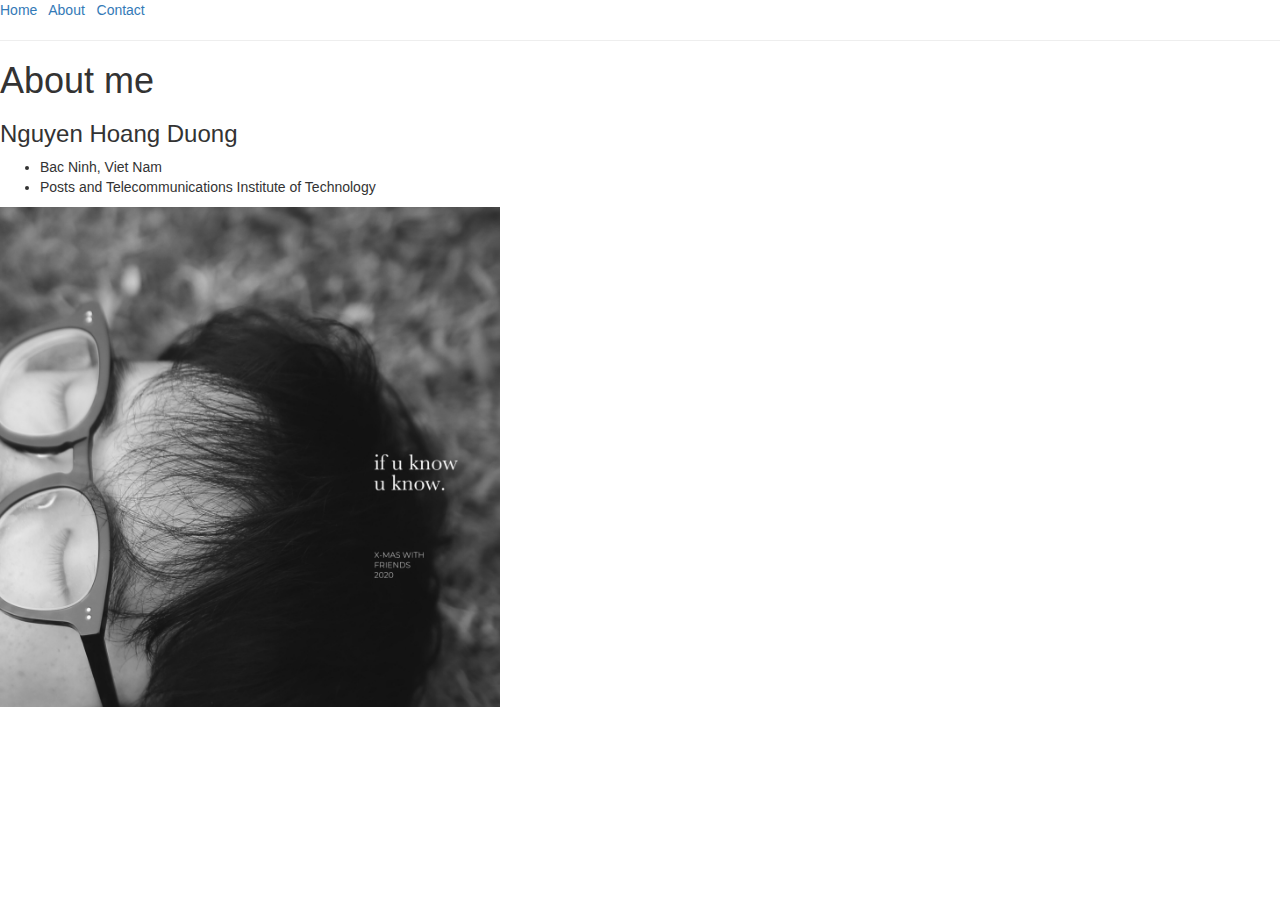
<file: about.html>
<html>
    <head>
        <title>
            About
        </title>
        <link rel="stylesheet" href="css/bootstrap.css">

    </head>
    <body>
        <a href="index.html">
            Home
        </a>
        &nbsp;
        <a href="about.html">
            About
        </a>
        &nbsp;
        <a href="contact.html">
            Contact
        </a>
        <hr></hr>
        
        <h1>
            About me
        </h1>
        <h3>
            Nguyen Hoang Duong
        </h3>
        <ul>
            <li>Bac Ninh, Viet Nam</li>
            <li>Posts and Telecommunications Institute of Technology</li>
        </ul>
        <a href="img/hdn1.jpg">
            <img 
            src="img/hdn1.jpg" 
            width="500px"
        />
        </a>
    </body>
</html>
</file>
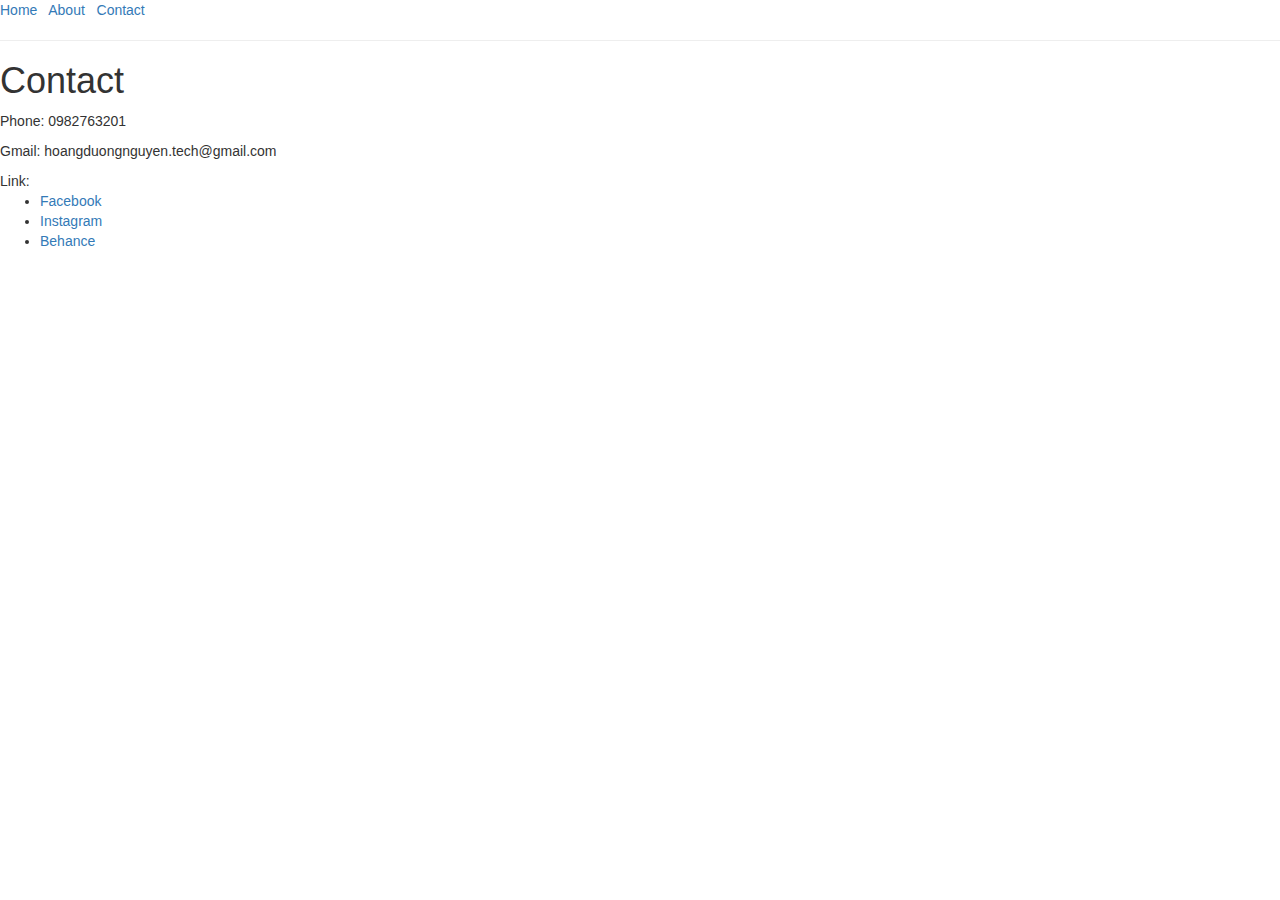
<file: contact.html>
<html>
    <head>
        <title>
            Contact
        </title>
        <link rel="stylesheet" href="css/bootstrap.css">

    </head>
    <body>
        <a href="index.html">
            Home
        </a>
        &nbsp;
        <a href="about.html">
            About
        </a>
        &nbsp;
        <a href="contact.html">
            Contact
        </a>
        <hr></hr>
        
        <h1>
            Contact
        </h1>
        <p>
            Phone: 0982763201
        </p>
        <p>
            Gmail: hoangduongnguyen.tech@gmail.com
        </p>
        
        Link:
        <ul>
            <li>
                <a href="https://www.facebook.com/hoangduongngg">
                    Facebook
                </a>
            </li>
            <li>
                <a href="http://www.instagram.com/hoangduongngg">
                    Instagram
                </a>
            </li>
            <li>
                <a href="https://www.behance.net/hoangduongnguyen">
                    Behance
                </a>
            </li>
        
        </ul>
    </body>
</html>
</file>
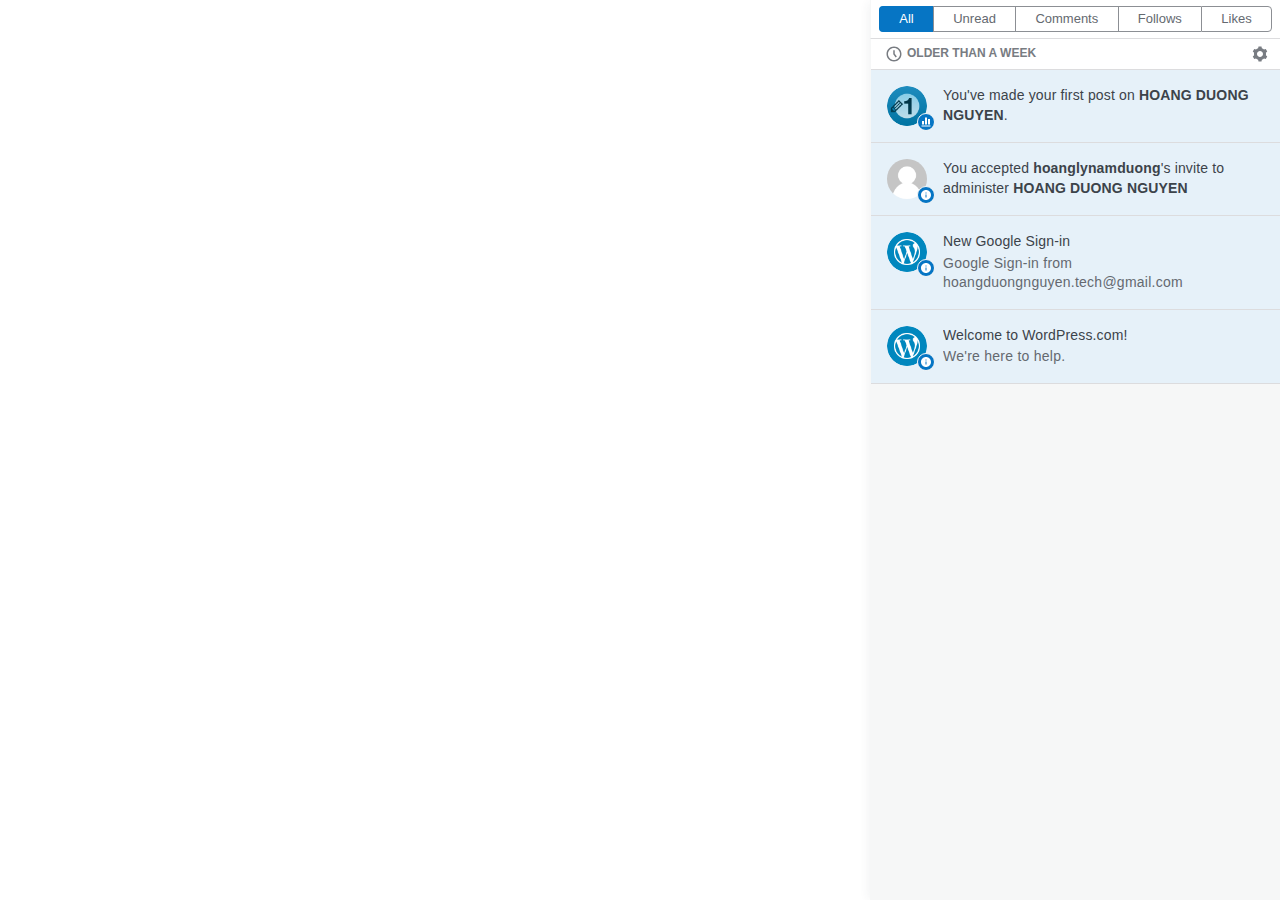
<file: ver_4/Contact – HOANG DUONG NGUYEN_files/saved_resource(5).html>
<!DOCTYPE html>
<!-- saved from url=(0127)https://widgets.wp.com/notifications/?v=calypso-4917-5486-g5e4a395e22&locale=en#https://hoangduongnguyen.wordpress.com/contact/ -->
<html><head><meta http-equiv="Content-Type" content="text/html; charset=UTF-8"><meta http-equiv="X-UA-Compatible" content="IE=9"><title>Notifications</title><meta name="viewport" content="width=device-width,initial-scale=1,maximum-scale=1,user-scalable=no"><meta name="mobile-web-app-capable" content="yes"><meta name="node-platform" content="v16.13.2"><meta name="node-version" content="linux"><meta name="git-describe" content="calypso-4917-5486-g5e4a395e22"><link rel="stylesheet" href="./css"><link rel="stylesheet" href="./build.min.css"><style type="text/css" data-styled-components="FiaaB gTcftA caPIRE" data-styled-components-is-local="true">
/* sc-component-id: sc-keyframes-FiaaB */
@-webkit-keyframes FiaaB{100%{-webkit-transform:rotate(360deg);-ms-transform:rotate(360deg);transform:rotate(360deg);}}@keyframes FiaaB{100%{-webkit-transform:rotate(360deg);-ms-transform:rotate(360deg);transform:rotate(360deg);}}
/* sc-component-id: sc-keyframes-gTcftA */
@-webkit-keyframes gTcftA{10%,90%{-webkit-transform:translate3d(-1px,0,0);-ms-transform:translate3d(-1px,0,0);transform:translate3d(-1px,0,0);}20%,80%{-webkit-transform:translate3d(2px,0,0);-ms-transform:translate3d(2px,0,0);transform:translate3d(2px,0,0);}30%,50%,70%{-webkit-transform:translate3d(-4px,0,0);-ms-transform:translate3d(-4px,0,0);transform:translate3d(-4px,0,0);}40%,60%{-webkit-transform:translate3d(4px,0,0);-ms-transform:translate3d(4px,0,0);transform:translate3d(4px,0,0);}}@keyframes gTcftA{10%,90%{-webkit-transform:translate3d(-1px,0,0);-ms-transform:translate3d(-1px,0,0);transform:translate3d(-1px,0,0);}20%,80%{-webkit-transform:translate3d(2px,0,0);-ms-transform:translate3d(2px,0,0);transform:translate3d(2px,0,0);}30%,50%,70%{-webkit-transform:translate3d(-4px,0,0);-ms-transform:translate3d(-4px,0,0);transform:translate3d(-4px,0,0);}40%,60%{-webkit-transform:translate3d(4px,0,0);-ms-transform:translate3d(4px,0,0);transform:translate3d(4px,0,0);}}
/* sc-component-id: sc-keyframes-caPIRE */
@-webkit-keyframes caPIRE{0%{-webkit-transform:scale(.75);-ms-transform:scale(.75);transform:scale(.75);}20%{-webkit-transform:scale(1);-ms-transform:scale(1);transform:scale(1);}40%{-webkit-transform:scale(.75);-ms-transform:scale(.75);transform:scale(.75);}60%{-webkit-transform:scale(1);-ms-transform:scale(1);transform:scale(1);}80%{-webkit-transform:scale(.75);-ms-transform:scale(.75);transform:scale(.75);}100%{-webkit-transform:scale(.75);-ms-transform:scale(.75);transform:scale(.75);}}@keyframes caPIRE{0%{-webkit-transform:scale(.75);-ms-transform:scale(.75);transform:scale(.75);}20%{-webkit-transform:scale(1);-ms-transform:scale(1);transform:scale(1);}40%{-webkit-transform:scale(.75);-ms-transform:scale(.75);transform:scale(.75);}60%{-webkit-transform:scale(1);-ms-transform:scale(1);transform:scale(1);}80%{-webkit-transform:scale(.75);-ms-transform:scale(.75);transform:scale(.75);}100%{-webkit-transform:scale(.75);-ms-transform:scale(.75);transform:scale(.75);}}</style><style>@-webkit-keyframes swal2-show{0%{-webkit-transform:scale(.7);transform:scale(.7)}45%{-webkit-transform:scale(1.05);transform:scale(1.05)}80%{-webkit-transform:scale(.95);transform:scale(.95)}100%{-webkit-transform:scale(1);transform:scale(1)}}@keyframes swal2-show{0%{-webkit-transform:scale(.7);transform:scale(.7)}45%{-webkit-transform:scale(1.05);transform:scale(1.05)}80%{-webkit-transform:scale(.95);transform:scale(.95)}100%{-webkit-transform:scale(1);transform:scale(1)}}@-webkit-keyframes swal2-hide{0%{-webkit-transform:scale(1);transform:scale(1);opacity:1}100%{-webkit-transform:scale(.5);transform:scale(.5);opacity:0}}@keyframes swal2-hide{0%{-webkit-transform:scale(1);transform:scale(1);opacity:1}100%{-webkit-transform:scale(.5);transform:scale(.5);opacity:0}}@-webkit-keyframes swal2-animate-success-line-tip{0%{top:1.1875em;left:.0625em;width:0}54%{top:1.0625em;left:.125em;width:0}70%{top:2.1875em;left:-.375em;width:3.125em}84%{top:3em;left:1.3125em;width:1.0625em}100%{top:2.8125em;left:.875em;width:1.5625em}}@keyframes swal2-animate-success-line-tip{0%{top:1.1875em;left:.0625em;width:0}54%{top:1.0625em;left:.125em;width:0}70%{top:2.1875em;left:-.375em;width:3.125em}84%{top:3em;left:1.3125em;width:1.0625em}100%{top:2.8125em;left:.875em;width:1.5625em}}@-webkit-keyframes swal2-animate-success-line-long{0%{top:3.375em;right:2.875em;width:0}65%{top:3.375em;right:2.875em;width:0}84%{top:2.1875em;right:0;width:3.4375em}100%{top:2.375em;right:.5em;width:2.9375em}}@keyframes swal2-animate-success-line-long{0%{top:3.375em;right:2.875em;width:0}65%{top:3.375em;right:2.875em;width:0}84%{top:2.1875em;right:0;width:3.4375em}100%{top:2.375em;right:.5em;width:2.9375em}}@-webkit-keyframes swal2-rotate-success-circular-line{0%{-webkit-transform:rotate(-45deg);transform:rotate(-45deg)}5%{-webkit-transform:rotate(-45deg);transform:rotate(-45deg)}12%{-webkit-transform:rotate(-405deg);transform:rotate(-405deg)}100%{-webkit-transform:rotate(-405deg);transform:rotate(-405deg)}}@keyframes swal2-rotate-success-circular-line{0%{-webkit-transform:rotate(-45deg);transform:rotate(-45deg)}5%{-webkit-transform:rotate(-45deg);transform:rotate(-45deg)}12%{-webkit-transform:rotate(-405deg);transform:rotate(-405deg)}100%{-webkit-transform:rotate(-405deg);transform:rotate(-405deg)}}@-webkit-keyframes swal2-animate-error-x-mark{0%{margin-top:1.625em;-webkit-transform:scale(.4);transform:scale(.4);opacity:0}50%{margin-top:1.625em;-webkit-transform:scale(.4);transform:scale(.4);opacity:0}80%{margin-top:-.375em;-webkit-transform:scale(1.15);transform:scale(1.15)}100%{margin-top:0;-webkit-transform:scale(1);transform:scale(1);opacity:1}}@keyframes swal2-animate-error-x-mark{0%{margin-top:1.625em;-webkit-transform:scale(.4);transform:scale(.4);opacity:0}50%{margin-top:1.625em;-webkit-transform:scale(.4);transform:scale(.4);opacity:0}80%{margin-top:-.375em;-webkit-transform:scale(1.15);transform:scale(1.15)}100%{margin-top:0;-webkit-transform:scale(1);transform:scale(1);opacity:1}}@-webkit-keyframes swal2-animate-error-icon{0%{-webkit-transform:rotateX(100deg);transform:rotateX(100deg);opacity:0}100%{-webkit-transform:rotateX(0);transform:rotateX(0);opacity:1}}@keyframes swal2-animate-error-icon{0%{-webkit-transform:rotateX(100deg);transform:rotateX(100deg);opacity:0}100%{-webkit-transform:rotateX(0);transform:rotateX(0);opacity:1}}body.swal2-toast-shown .swal2-container{background-color:transparent}body.swal2-toast-shown .swal2-container.swal2-shown{background-color:transparent}body.swal2-toast-shown .swal2-container.swal2-top{top:0;right:auto;bottom:auto;left:50%;-webkit-transform:translateX(-50%);transform:translateX(-50%)}body.swal2-toast-shown .swal2-container.swal2-top-end,body.swal2-toast-shown .swal2-container.swal2-top-right{top:0;right:0;bottom:auto;left:auto}body.swal2-toast-shown .swal2-container.swal2-top-left,body.swal2-toast-shown .swal2-container.swal2-top-start{top:0;right:auto;bottom:auto;left:0}body.swal2-toast-shown .swal2-container.swal2-center-left,body.swal2-toast-shown .swal2-container.swal2-center-start{top:50%;right:auto;bottom:auto;left:0;-webkit-transform:translateY(-50%);transform:translateY(-50%)}body.swal2-toast-shown .swal2-container.swal2-center{top:50%;right:auto;bottom:auto;left:50%;-webkit-transform:translate(-50%,-50%);transform:translate(-50%,-50%)}body.swal2-toast-shown .swal2-container.swal2-center-end,body.swal2-toast-shown .swal2-container.swal2-center-right{top:50%;right:0;bottom:auto;left:auto;-webkit-transform:translateY(-50%);transform:translateY(-50%)}body.swal2-toast-shown .swal2-container.swal2-bottom-left,body.swal2-toast-shown .swal2-container.swal2-bottom-start{top:auto;right:auto;bottom:0;left:0}body.swal2-toast-shown .swal2-container.swal2-bottom{top:auto;right:auto;bottom:0;left:50%;-webkit-transform:translateX(-50%);transform:translateX(-50%)}body.swal2-toast-shown .swal2-container.swal2-bottom-end,body.swal2-toast-shown .swal2-container.swal2-bottom-right{top:auto;right:0;bottom:0;left:auto}body.swal2-toast-column .swal2-toast{flex-direction:column;align-items:stretch}body.swal2-toast-column .swal2-toast .swal2-actions{flex:1;align-self:stretch;height:2.2em;margin-top:.3125em}body.swal2-toast-column .swal2-toast .swal2-loading{justify-content:center}body.swal2-toast-column .swal2-toast .swal2-input{height:2em;margin:.3125em auto;font-size:1em}body.swal2-toast-column .swal2-toast .swal2-validation-message{font-size:1em}.swal2-popup.swal2-toast{flex-direction:row;align-items:center;width:auto;padding:.625em;box-shadow:0 0 .625em #d9d9d9;overflow-y:hidden}.swal2-popup.swal2-toast .swal2-header{flex-direction:row}.swal2-popup.swal2-toast .swal2-title{flex-grow:1;justify-content:flex-start;margin:0 .6em;font-size:1em}.swal2-popup.swal2-toast .swal2-footer{margin:.5em 0 0;padding:.5em 0 0;font-size:.8em}.swal2-popup.swal2-toast .swal2-close{position:initial;width:.8em;height:.8em;line-height:.8}.swal2-popup.swal2-toast .swal2-content{justify-content:flex-start;font-size:1em}.swal2-popup.swal2-toast .swal2-icon{width:2em;min-width:2em;height:2em;margin:0}.swal2-popup.swal2-toast .swal2-icon-text{font-size:2em;font-weight:700;line-height:1em}.swal2-popup.swal2-toast .swal2-icon.swal2-success .swal2-success-ring{width:2em;height:2em}.swal2-popup.swal2-toast .swal2-icon.swal2-error [class^=swal2-x-mark-line]{top:.875em;width:1.375em}.swal2-popup.swal2-toast .swal2-icon.swal2-error [class^=swal2-x-mark-line][class$=left]{left:.3125em}.swal2-popup.swal2-toast .swal2-icon.swal2-error [class^=swal2-x-mark-line][class$=right]{right:.3125em}.swal2-popup.swal2-toast .swal2-actions{height:auto;margin:0 .3125em}.swal2-popup.swal2-toast .swal2-styled{margin:0 .3125em;padding:.3125em .625em;font-size:1em}.swal2-popup.swal2-toast .swal2-styled:focus{box-shadow:0 0 0 .0625em #fff,0 0 0 .125em rgba(50,100,150,.4)}.swal2-popup.swal2-toast .swal2-success{border-color:#a5dc86}.swal2-popup.swal2-toast .swal2-success [class^=swal2-success-circular-line]{position:absolute;width:2em;height:2.8125em;-webkit-transform:rotate(45deg);transform:rotate(45deg);border-radius:50%}.swal2-popup.swal2-toast .swal2-success [class^=swal2-success-circular-line][class$=left]{top:-.25em;left:-.9375em;-webkit-transform:rotate(-45deg);transform:rotate(-45deg);-webkit-transform-origin:2em 2em;transform-origin:2em 2em;border-radius:4em 0 0 4em}.swal2-popup.swal2-toast .swal2-success [class^=swal2-success-circular-line][class$=right]{top:-.25em;left:.9375em;-webkit-transform-origin:0 2em;transform-origin:0 2em;border-radius:0 4em 4em 0}.swal2-popup.swal2-toast .swal2-success .swal2-success-ring{width:2em;height:2em}.swal2-popup.swal2-toast .swal2-success .swal2-success-fix{top:0;left:.4375em;width:.4375em;height:2.6875em}.swal2-popup.swal2-toast .swal2-success [class^=swal2-success-line]{height:.3125em}.swal2-popup.swal2-toast .swal2-success [class^=swal2-success-line][class$=tip]{top:1.125em;left:.1875em;width:.75em}.swal2-popup.swal2-toast .swal2-success [class^=swal2-success-line][class$=long]{top:.9375em;right:.1875em;width:1.375em}.swal2-popup.swal2-toast.swal2-show{-webkit-animation:showSweetToast .5s;animation:showSweetToast .5s}.swal2-popup.swal2-toast.swal2-hide{-webkit-animation:hideSweetToast .2s forwards;animation:hideSweetToast .2s forwards}.swal2-popup.swal2-toast .swal2-animate-success-icon .swal2-success-line-tip{-webkit-animation:animate-toast-success-tip .75s;animation:animate-toast-success-tip .75s}.swal2-popup.swal2-toast .swal2-animate-success-icon .swal2-success-line-long{-webkit-animation:animate-toast-success-long .75s;animation:animate-toast-success-long .75s}@-webkit-keyframes showSweetToast{0%{-webkit-transform:translateY(-.625em) rotateZ(2deg);transform:translateY(-.625em) rotateZ(2deg);opacity:0}33%{-webkit-transform:translateY(0) rotateZ(-2deg);transform:translateY(0) rotateZ(-2deg);opacity:.5}66%{-webkit-transform:translateY(.3125em) rotateZ(2deg);transform:translateY(.3125em) rotateZ(2deg);opacity:.7}100%{-webkit-transform:translateY(0) rotateZ(0);transform:translateY(0) rotateZ(0);opacity:1}}@keyframes showSweetToast{0%{-webkit-transform:translateY(-.625em) rotateZ(2deg);transform:translateY(-.625em) rotateZ(2deg);opacity:0}33%{-webkit-transform:translateY(0) rotateZ(-2deg);transform:translateY(0) rotateZ(-2deg);opacity:.5}66%{-webkit-transform:translateY(.3125em) rotateZ(2deg);transform:translateY(.3125em) rotateZ(2deg);opacity:.7}100%{-webkit-transform:translateY(0) rotateZ(0);transform:translateY(0) rotateZ(0);opacity:1}}@-webkit-keyframes hideSweetToast{0%{opacity:1}33%{opacity:.5}100%{-webkit-transform:rotateZ(1deg);transform:rotateZ(1deg);opacity:0}}@keyframes hideSweetToast{0%{opacity:1}33%{opacity:.5}100%{-webkit-transform:rotateZ(1deg);transform:rotateZ(1deg);opacity:0}}@-webkit-keyframes animate-toast-success-tip{0%{top:.5625em;left:.0625em;width:0}54%{top:.125em;left:.125em;width:0}70%{top:.625em;left:-.25em;width:1.625em}84%{top:1.0625em;left:.75em;width:.5em}100%{top:1.125em;left:.1875em;width:.75em}}@keyframes animate-toast-success-tip{0%{top:.5625em;left:.0625em;width:0}54%{top:.125em;left:.125em;width:0}70%{top:.625em;left:-.25em;width:1.625em}84%{top:1.0625em;left:.75em;width:.5em}100%{top:1.125em;left:.1875em;width:.75em}}@-webkit-keyframes animate-toast-success-long{0%{top:1.625em;right:1.375em;width:0}65%{top:1.25em;right:.9375em;width:0}84%{top:.9375em;right:0;width:1.125em}100%{top:.9375em;right:.1875em;width:1.375em}}@keyframes animate-toast-success-long{0%{top:1.625em;right:1.375em;width:0}65%{top:1.25em;right:.9375em;width:0}84%{top:.9375em;right:0;width:1.125em}100%{top:.9375em;right:.1875em;width:1.375em}}body.swal2-shown:not(.swal2-no-backdrop):not(.swal2-toast-shown){overflow:hidden}body.swal2-height-auto{height:auto!important}body.swal2-no-backdrop .swal2-shown{top:auto;right:auto;bottom:auto;left:auto;background-color:transparent}body.swal2-no-backdrop .swal2-shown>.swal2-modal{box-shadow:0 0 10px rgba(0,0,0,.4)}body.swal2-no-backdrop .swal2-shown.swal2-top{top:0;left:50%;-webkit-transform:translateX(-50%);transform:translateX(-50%)}body.swal2-no-backdrop .swal2-shown.swal2-top-left,body.swal2-no-backdrop .swal2-shown.swal2-top-start{top:0;left:0}body.swal2-no-backdrop .swal2-shown.swal2-top-end,body.swal2-no-backdrop .swal2-shown.swal2-top-right{top:0;right:0}body.swal2-no-backdrop .swal2-shown.swal2-center{top:50%;left:50%;-webkit-transform:translate(-50%,-50%);transform:translate(-50%,-50%)}body.swal2-no-backdrop .swal2-shown.swal2-center-left,body.swal2-no-backdrop .swal2-shown.swal2-center-start{top:50%;left:0;-webkit-transform:translateY(-50%);transform:translateY(-50%)}body.swal2-no-backdrop .swal2-shown.swal2-center-end,body.swal2-no-backdrop .swal2-shown.swal2-center-right{top:50%;right:0;-webkit-transform:translateY(-50%);transform:translateY(-50%)}body.swal2-no-backdrop .swal2-shown.swal2-bottom{bottom:0;left:50%;-webkit-transform:translateX(-50%);transform:translateX(-50%)}body.swal2-no-backdrop .swal2-shown.swal2-bottom-left,body.swal2-no-backdrop .swal2-shown.swal2-bottom-start{bottom:0;left:0}body.swal2-no-backdrop .swal2-shown.swal2-bottom-end,body.swal2-no-backdrop .swal2-shown.swal2-bottom-right{right:0;bottom:0}.swal2-container{display:flex;position:fixed;top:0;right:0;bottom:0;left:0;flex-direction:row;align-items:center;justify-content:center;padding:10px;background-color:transparent;z-index:1060;overflow-x:hidden;-webkit-overflow-scrolling:touch}.swal2-container.swal2-top{align-items:flex-start}.swal2-container.swal2-top-left,.swal2-container.swal2-top-start{align-items:flex-start;justify-content:flex-start}.swal2-container.swal2-top-end,.swal2-container.swal2-top-right{align-items:flex-start;justify-content:flex-end}.swal2-container.swal2-center{align-items:center}.swal2-container.swal2-center-left,.swal2-container.swal2-center-start{align-items:center;justify-content:flex-start}.swal2-container.swal2-center-end,.swal2-container.swal2-center-right{align-items:center;justify-content:flex-end}.swal2-container.swal2-bottom{align-items:flex-end}.swal2-container.swal2-bottom-left,.swal2-container.swal2-bottom-start{align-items:flex-end;justify-content:flex-start}.swal2-container.swal2-bottom-end,.swal2-container.swal2-bottom-right{align-items:flex-end;justify-content:flex-end}.swal2-container.swal2-grow-fullscreen>.swal2-modal{display:flex!important;flex:1;align-self:stretch;justify-content:center}.swal2-container.swal2-grow-row>.swal2-modal{display:flex!important;flex:1;align-content:center;justify-content:center}.swal2-container.swal2-grow-column{flex:1;flex-direction:column}.swal2-container.swal2-grow-column.swal2-bottom,.swal2-container.swal2-grow-column.swal2-center,.swal2-container.swal2-grow-column.swal2-top{align-items:center}.swal2-container.swal2-grow-column.swal2-bottom-left,.swal2-container.swal2-grow-column.swal2-bottom-start,.swal2-container.swal2-grow-column.swal2-center-left,.swal2-container.swal2-grow-column.swal2-center-start,.swal2-container.swal2-grow-column.swal2-top-left,.swal2-container.swal2-grow-column.swal2-top-start{align-items:flex-start}.swal2-container.swal2-grow-column.swal2-bottom-end,.swal2-container.swal2-grow-column.swal2-bottom-right,.swal2-container.swal2-grow-column.swal2-center-end,.swal2-container.swal2-grow-column.swal2-center-right,.swal2-container.swal2-grow-column.swal2-top-end,.swal2-container.swal2-grow-column.swal2-top-right{align-items:flex-end}.swal2-container.swal2-grow-column>.swal2-modal{display:flex!important;flex:1;align-content:center;justify-content:center}.swal2-container:not(.swal2-top):not(.swal2-top-start):not(.swal2-top-end):not(.swal2-top-left):not(.swal2-top-right):not(.swal2-center-start):not(.swal2-center-end):not(.swal2-center-left):not(.swal2-center-right):not(.swal2-bottom):not(.swal2-bottom-start):not(.swal2-bottom-end):not(.swal2-bottom-left):not(.swal2-bottom-right):not(.swal2-grow-fullscreen)>.swal2-modal{margin:auto}@media all and (-ms-high-contrast:none),(-ms-high-contrast:active){.swal2-container .swal2-modal{margin:0!important}}.swal2-container.swal2-fade{transition:background-color .1s}.swal2-container.swal2-shown{background-color:rgba(0,0,0,.4)}.swal2-popup{display:none;position:relative;flex-direction:column;justify-content:center;width:32em;max-width:100%;padding:1.25em;border-radius:.3125em;background:#fff;font-family:inherit;font-size:1rem;box-sizing:border-box}.swal2-popup:focus{outline:0}.swal2-popup.swal2-loading{overflow-y:hidden}.swal2-popup .swal2-header{display:flex;flex-direction:column;align-items:center}.swal2-popup .swal2-title{display:block;position:relative;max-width:100%;margin:0 0 .4em;padding:0;color:#595959;font-size:1.875em;font-weight:600;text-align:center;text-transform:none;word-wrap:break-word}.swal2-popup .swal2-actions{flex-wrap:wrap;align-items:center;justify-content:center;margin:1.25em auto 0;z-index:1}.swal2-popup .swal2-actions:not(.swal2-loading) .swal2-styled[disabled]{opacity:.4}.swal2-popup .swal2-actions:not(.swal2-loading) .swal2-styled:hover{background-image:linear-gradient(rgba(0,0,0,.1),rgba(0,0,0,.1))}.swal2-popup .swal2-actions:not(.swal2-loading) .swal2-styled:active{background-image:linear-gradient(rgba(0,0,0,.2),rgba(0,0,0,.2))}.swal2-popup .swal2-actions.swal2-loading .swal2-styled.swal2-confirm{width:2.5em;height:2.5em;margin:.46875em;padding:0;border:.25em solid transparent;border-radius:100%;border-color:transparent;background-color:transparent!important;color:transparent;cursor:default;box-sizing:border-box;-webkit-animation:swal2-rotate-loading 1.5s linear 0s infinite normal;animation:swal2-rotate-loading 1.5s linear 0s infinite normal;-webkit-user-select:none;-moz-user-select:none;-ms-user-select:none;user-select:none}.swal2-popup .swal2-actions.swal2-loading .swal2-styled.swal2-cancel{margin-right:30px;margin-left:30px}.swal2-popup .swal2-actions.swal2-loading :not(.swal2-styled).swal2-confirm::after{display:inline-block;width:15px;height:15px;margin-left:5px;border:3px solid #999;border-radius:50%;border-right-color:transparent;box-shadow:1px 1px 1px #fff;content:'';-webkit-animation:swal2-rotate-loading 1.5s linear 0s infinite normal;animation:swal2-rotate-loading 1.5s linear 0s infinite normal}.swal2-popup .swal2-styled{margin:.3125em;padding:.625em 2em;font-weight:500;box-shadow:none}.swal2-popup .swal2-styled:not([disabled]){cursor:pointer}.swal2-popup .swal2-styled.swal2-confirm{border:0;border-radius:.25em;background:initial;background-color:#3085d6;color:#fff;font-size:1.0625em}.swal2-popup .swal2-styled.swal2-cancel{border:0;border-radius:.25em;background:initial;background-color:#aaa;color:#fff;font-size:1.0625em}.swal2-popup .swal2-styled:focus{outline:0;box-shadow:0 0 0 2px #fff,0 0 0 4px rgba(50,100,150,.4)}.swal2-popup .swal2-styled::-moz-focus-inner{border:0}.swal2-popup .swal2-footer{justify-content:center;margin:1.25em 0 0;padding:1em 0 0;border-top:1px solid #eee;color:#545454;font-size:1em}.swal2-popup .swal2-image{max-width:100%;margin:1.25em auto}.swal2-popup .swal2-close{position:absolute;top:0;right:0;justify-content:center;width:1.2em;height:1.2em;padding:0;transition:color .1s ease-out;border:none;border-radius:0;outline:initial;background:0 0;color:#ccc;font-family:serif;font-size:2.5em;line-height:1.2;cursor:pointer;overflow:hidden}.swal2-popup .swal2-close:hover{-webkit-transform:none;transform:none;color:#f27474}.swal2-popup>.swal2-checkbox,.swal2-popup>.swal2-file,.swal2-popup>.swal2-input,.swal2-popup>.swal2-radio,.swal2-popup>.swal2-select,.swal2-popup>.swal2-textarea{display:none}.swal2-popup .swal2-content{justify-content:center;margin:0;padding:0;color:#545454;font-size:1.125em;font-weight:300;line-height:normal;z-index:1;word-wrap:break-word}.swal2-popup #swal2-content{text-align:center}.swal2-popup .swal2-checkbox,.swal2-popup .swal2-file,.swal2-popup .swal2-input,.swal2-popup .swal2-radio,.swal2-popup .swal2-select,.swal2-popup .swal2-textarea{margin:1em auto}.swal2-popup .swal2-file,.swal2-popup .swal2-input,.swal2-popup .swal2-textarea{width:100%;transition:border-color .3s,box-shadow .3s;border:1px solid #d9d9d9;border-radius:.1875em;font-size:1.125em;box-shadow:inset 0 1px 1px rgba(0,0,0,.06);box-sizing:border-box}.swal2-popup .swal2-file.swal2-inputerror,.swal2-popup .swal2-input.swal2-inputerror,.swal2-popup .swal2-textarea.swal2-inputerror{border-color:#f27474!important;box-shadow:0 0 2px #f27474!important}.swal2-popup .swal2-file:focus,.swal2-popup .swal2-input:focus,.swal2-popup .swal2-textarea:focus{border:1px solid #b4dbed;outline:0;box-shadow:0 0 3px #c4e6f5}.swal2-popup .swal2-file::-webkit-input-placeholder,.swal2-popup .swal2-input::-webkit-input-placeholder,.swal2-popup .swal2-textarea::-webkit-input-placeholder{color:#ccc}.swal2-popup .swal2-file:-ms-input-placeholder,.swal2-popup .swal2-input:-ms-input-placeholder,.swal2-popup .swal2-textarea:-ms-input-placeholder{color:#ccc}.swal2-popup .swal2-file::-ms-input-placeholder,.swal2-popup .swal2-input::-ms-input-placeholder,.swal2-popup .swal2-textarea::-ms-input-placeholder{color:#ccc}.swal2-popup .swal2-file::placeholder,.swal2-popup .swal2-input::placeholder,.swal2-popup .swal2-textarea::placeholder{color:#ccc}.swal2-popup .swal2-range input{width:80%}.swal2-popup .swal2-range output{width:20%;font-weight:600;text-align:center}.swal2-popup .swal2-range input,.swal2-popup .swal2-range output{height:2.625em;margin:1em auto;padding:0;font-size:1.125em;line-height:2.625em}.swal2-popup .swal2-input{height:2.625em;padding:0 .75em}.swal2-popup .swal2-input[type=number]{max-width:10em}.swal2-popup .swal2-file{font-size:1.125em}.swal2-popup .swal2-textarea{height:6.75em;padding:.75em}.swal2-popup .swal2-select{min-width:50%;max-width:100%;padding:.375em .625em;color:#545454;font-size:1.125em}.swal2-popup .swal2-checkbox,.swal2-popup .swal2-radio{align-items:center;justify-content:center}.swal2-popup .swal2-checkbox label,.swal2-popup .swal2-radio label{margin:0 .6em;font-size:1.125em}.swal2-popup .swal2-checkbox input,.swal2-popup .swal2-radio input{margin:0 .4em}.swal2-popup .swal2-validation-message{display:none;align-items:center;justify-content:center;padding:.625em;background:#f0f0f0;color:#666;font-size:1em;font-weight:300;overflow:hidden}.swal2-popup .swal2-validation-message::before{display:inline-block;width:1.5em;min-width:1.5em;height:1.5em;margin:0 .625em;border-radius:50%;background-color:#f27474;color:#fff;font-weight:600;line-height:1.5em;text-align:center;content:'!';zoom:normal}@supports (-ms-accelerator:true){.swal2-range input{width:100%!important}.swal2-range output{display:none}}@media all and (-ms-high-contrast:none),(-ms-high-contrast:active){.swal2-range input{width:100%!important}.swal2-range output{display:none}}@-moz-document url-prefix(){.swal2-close:focus{outline:2px solid rgba(50,100,150,.4)}}.swal2-icon{position:relative;justify-content:center;width:5em;height:5em;margin:1.25em auto 1.875em;border:.25em solid transparent;border-radius:50%;line-height:5em;cursor:default;box-sizing:content-box;-webkit-user-select:none;-moz-user-select:none;-ms-user-select:none;user-select:none;zoom:normal}.swal2-icon-text{font-size:3.75em}.swal2-icon.swal2-error{border-color:#f27474}.swal2-icon.swal2-error .swal2-x-mark{position:relative;flex-grow:1}.swal2-icon.swal2-error [class^=swal2-x-mark-line]{display:block;position:absolute;top:2.3125em;width:2.9375em;height:.3125em;border-radius:.125em;background-color:#f27474}.swal2-icon.swal2-error [class^=swal2-x-mark-line][class$=left]{left:1.0625em;-webkit-transform:rotate(45deg);transform:rotate(45deg)}.swal2-icon.swal2-error [class^=swal2-x-mark-line][class$=right]{right:1em;-webkit-transform:rotate(-45deg);transform:rotate(-45deg)}.swal2-icon.swal2-warning{border-color:#facea8;color:#f8bb86}.swal2-icon.swal2-info{border-color:#9de0f6;color:#3fc3ee}.swal2-icon.swal2-question{border-color:#c9dae1;color:#87adbd}.swal2-icon.swal2-success{border-color:#a5dc86}.swal2-icon.swal2-success [class^=swal2-success-circular-line]{position:absolute;width:3.75em;height:7.5em;-webkit-transform:rotate(45deg);transform:rotate(45deg);border-radius:50%}.swal2-icon.swal2-success [class^=swal2-success-circular-line][class$=left]{top:-.4375em;left:-2.0635em;-webkit-transform:rotate(-45deg);transform:rotate(-45deg);-webkit-transform-origin:3.75em 3.75em;transform-origin:3.75em 3.75em;border-radius:7.5em 0 0 7.5em}.swal2-icon.swal2-success [class^=swal2-success-circular-line][class$=right]{top:-.6875em;left:1.875em;-webkit-transform:rotate(-45deg);transform:rotate(-45deg);-webkit-transform-origin:0 3.75em;transform-origin:0 3.75em;border-radius:0 7.5em 7.5em 0}.swal2-icon.swal2-success .swal2-success-ring{position:absolute;top:-.25em;left:-.25em;width:100%;height:100%;border:.25em solid rgba(165,220,134,.3);border-radius:50%;z-index:2;box-sizing:content-box}.swal2-icon.swal2-success .swal2-success-fix{position:absolute;top:.5em;left:1.625em;width:.4375em;height:5.625em;-webkit-transform:rotate(-45deg);transform:rotate(-45deg);z-index:1}.swal2-icon.swal2-success [class^=swal2-success-line]{display:block;position:absolute;height:.3125em;border-radius:.125em;background-color:#a5dc86;z-index:2}.swal2-icon.swal2-success [class^=swal2-success-line][class$=tip]{top:2.875em;left:.875em;width:1.5625em;-webkit-transform:rotate(45deg);transform:rotate(45deg)}.swal2-icon.swal2-success [class^=swal2-success-line][class$=long]{top:2.375em;right:.5em;width:2.9375em;-webkit-transform:rotate(-45deg);transform:rotate(-45deg)}.swal2-progresssteps{align-items:center;margin:0 0 1.25em;padding:0;font-weight:600}.swal2-progresssteps li{display:inline-block;position:relative}.swal2-progresssteps .swal2-progresscircle{width:2em;height:2em;border-radius:2em;background:#3085d6;color:#fff;line-height:2em;text-align:center;z-index:20}.swal2-progresssteps .swal2-progresscircle:first-child{margin-left:0}.swal2-progresssteps .swal2-progresscircle:last-child{margin-right:0}.swal2-progresssteps .swal2-progresscircle.swal2-activeprogressstep{background:#3085d6}.swal2-progresssteps .swal2-progresscircle.swal2-activeprogressstep~.swal2-progresscircle{background:#add8e6}.swal2-progresssteps .swal2-progresscircle.swal2-activeprogressstep~.swal2-progressline{background:#add8e6}.swal2-progresssteps .swal2-progressline{width:2.5em;height:.4em;margin:0 -1px;background:#3085d6;z-index:10}[class^=swal2]{-webkit-tap-highlight-color:transparent}.swal2-show{-webkit-animation:swal2-show .3s;animation:swal2-show .3s}.swal2-show.swal2-noanimation{-webkit-animation:none;animation:none}.swal2-hide{-webkit-animation:swal2-hide .15s forwards;animation:swal2-hide .15s forwards}.swal2-hide.swal2-noanimation{-webkit-animation:none;animation:none}.swal2-rtl .swal2-close{right:auto;left:0}.swal2-animate-success-icon .swal2-success-line-tip{-webkit-animation:swal2-animate-success-line-tip .75s;animation:swal2-animate-success-line-tip .75s}.swal2-animate-success-icon .swal2-success-line-long{-webkit-animation:swal2-animate-success-line-long .75s;animation:swal2-animate-success-line-long .75s}.swal2-animate-success-icon .swal2-success-circular-line-right{-webkit-animation:swal2-rotate-success-circular-line 4.25s ease-in;animation:swal2-rotate-success-circular-line 4.25s ease-in}.swal2-animate-error-icon{-webkit-animation:swal2-animate-error-icon .5s;animation:swal2-animate-error-icon .5s}.swal2-animate-error-icon .swal2-x-mark{-webkit-animation:swal2-animate-error-x-mark .5s;animation:swal2-animate-error-x-mark .5s}@-webkit-keyframes swal2-rotate-loading{0%{-webkit-transform:rotate(0);transform:rotate(0)}100%{-webkit-transform:rotate(360deg);transform:rotate(360deg)}}@keyframes swal2-rotate-loading{0%{-webkit-transform:rotate(0);transform:rotate(0)}100%{-webkit-transform:rotate(360deg);transform:rotate(360deg)}}@media print{body.swal2-shown:not(.swal2-no-backdrop):not(.swal2-toast-shown){overflow-y:scroll!important}body.swal2-shown:not(.swal2-no-backdrop):not(.swal2-toast-shown)>[aria-hidden=true]{display:none}body.swal2-shown:not(.swal2-no-backdrop):not(.swal2-toast-shown) .swal2-container{position:initial!important}}</style><style>
      .ejoy-sub-active{
        color: #1296ba !important;
      }
      
      .ejoy-sub-hovered{
        color: #1296ba !important;
      }
      .ejoy-sub-clzz{
        cursor: pointer;
        
        lineHeight: 1.2;
          font-size: 28px;
          color: #FFCC00; background: rgba(17, 17, 17, 0.7);
        
      }
      .ejoy-sub-clzz:hover{
        color: #1296ba !important;
      }
      .ej-trans-sub{
        position: absolute;
        width: 100%;
        display: flex;
        justify-content: center;
        align-items: center;
        z-index: 9999999;
        cursor: move;
      }
      .ej-trans-sub > span{
        color: #3CF9ED;
        font-size: 18px;
        text-align: center;
        padding: 0 16px;
        line-height: 1.5;
        background: rgba(32, 26, 25, 0.8);
        // text-shadow: 0px 1px 4px black;
        padding: 0 8px;
        
        lineHeight: 1.2;
        font-size: 16px;
        color: #0CB1C7; background: rgba(67, 65, 65, 0.7);
      
      }
      .ej-main-sub{
        position: absolute;
        width: 100%;
        display: flex;
        justify-content: center;
        align-items: center;
        z-index: 99999999;
        cursor: move;
        padding: 0 8px;
      }
      .ej-main-sub > span{
        color: white;
        font-size: 20px;
        line-height: 1.5;
        text-align: center;
        background: rgba(32, 26, 25, 0.8);
        // text-shadow: 0px 1px 4px black;
        padding: 2px 8px;
        
        lineHeight: 1.2;
          font-size: 28px;
          color: #FFCC00; background: rgba(17, 17, 17, 0.7);
        
      }

      .ej-main-sub .ejoy-sub-clzz{
        background: transparent !important
      }

      .tran-subtitle > span{
        cursor: pointer;
        padding-left: 10px;
        top: 2px;
        position: relative;
      }

      .tran-subtitle > span > span{
        position: absolute;
        top: -170%;
        background: rgba(0,0,0,0.5);
        font-size: 13px;
        line-height: 20px;
        padding: 2px 8px;
        color: white;
        display: none;
        border-radius: 4px;
        white-space: nowrap;
        left: -50%;
        font-weight: normal;
      }

      .view-icon-copy-main-sub:hover > span, .view-icon-edit-sub:hover > span, .view-icon-copy-tran-sub:hover > span {
        display: block;
      }

      .tran-subtitle > span > svg{
        width: 16px;
        height: 16px;
        pointer-events: none;
        display: inline-flex !important;
        vertical-align: baseline !important;
      }
      
      .view-icon-copy-main-sub > svg{
        pointer-events: none;
        color: #FFCC00
      }

      .view-icon-copy-tran-sub{
        padding-left: 0 !important;
        padding-right: 8px !important;
      }
      .view-icon-copy-tran-sub > svg{
        pointer-events: none;
        color: #0CB1C7
      }


      </style></head><body class="wpnc font-smoothing-antialiased" data-new-gr-c-s-check-loaded="14.1020.0" data-gr-ext-installed=""><div class="wpnc__main"><div><div class="wpnc__note-list disable-sticky"><div class="wpnc__filter"><ul class="wpnc__filter__segmented-control"><li data-filter-name="all" class="wpnc__filter__segmented-control-item selected">All</li><li data-filter-name="unread" class="wpnc__filter__segmented-control-item">Unread</li><li data-filter-name="comments" class="wpnc__filter__segmented-control-item">Comments</li><li data-filter-name="follows" class="wpnc__filter__segmented-control-item">Follows</li><li data-filter-name="likes" class="wpnc__filter__segmented-control-item">Likes</li></ul></div><div class="wpnc__list-view"><ol class="wpnc__notes"><div class="wpnc__status-bar" style="display: none;"><span></span><span></span><button class="wpnc__close-link"><svg class="gridicon gridicons-cross" height="18" width="18" xmlns="http://www.w3.org/2000/svg" viewBox="0 0 24 24"><title>Cross</title><g><path d="M18.36 19.78L12 13.41l-6.36 6.37-1.42-1.42L10.59 12 4.22 5.64l1.42-1.42L12 10.59l6.36-6.36 1.41 1.41L13.41 12l6.36 6.36z"></path></g></svg></button></div><li class="wpnc__time-group-wrap"><div class="wpnc__time-group-title"><svg class="gridicon gridicons-time" height="18" width="18" xmlns="http://www.w3.org/2000/svg" viewBox="0 0 24 24"><title>Time</title><g><path d="M12 4c4.41 0 8 3.59 8 8s-3.59 8-8 8-8-3.59-8-8 3.59-8 8-8m0-2C6.477 2 2 6.477 2 12s4.477 10 10 10 10-4.477 10-10S17.523 2 12 2zm3.8 13.4L13 11.667V7h-2v5.333l3.2 4.266 1.6-1.2z"></path></g></svg>Older than a week<svg class="gridicon gridicons-cog" height="18" width="18" xmlns="http://www.w3.org/2000/svg" viewBox="0 0 24 24"><title>Cog</title><g><path d="M20,12c0-0.568-0.061-1.122-0.174-1.656l1.834-1.612l-2-3.464l-2.322,0.786c-0.819-0.736-1.787-1.308-2.859-1.657L14,2h-4 L9.521,4.396c-1.072,0.349-2.04,0.921-2.859,1.657L4.34,5.268l-2,3.464l1.834,1.612C4.061,10.878,4,11.432,4,12 s0.061,1.122,0.174,1.656L2.34,15.268l2,3.464l2.322-0.786c0.819,0.736,1.787,1.308,2.859,1.657L10,22h4l0.479-2.396 c1.072-0.349,2.039-0.921,2.859-1.657l2.322,0.786l2-3.464l-1.834-1.612C19.939,13.122,20,12.568,20,12z M12,16 c-2.209,0-4-1.791-4-4c0-2.209,1.791-4,4-4c2.209,0,4,1.791,4,4C16,14.209,14.209,16,12,16z"></path></g></svg></div></li><li id="note-6581736565" class="wpnc__note wpnc__post_milestone_achievement unread wpnc__badge"><div class="wpnc__summary"><div class="wpnc__note-icon"><div class="image-preloader"><img src="./post-milestone-1-2x.png"></div><span class="wpnc__gridicon"><svg class="gridicon gridicons-stats-alt" height="12" width="12" xmlns="http://www.w3.org/2000/svg" viewBox="0 0 24 24"><title>Stats Alt</title><g><path d="M21 21H3v-2h18v2zM8 10H4v7h4v-7zm6-7h-4v14h4V3zm6 3h-4v11h4V6z"></path></g></svg></span></div><div class="wpnc__text-summary"><div class="wpnc__subject">You've made your first post on <span class="wpnc__site">HOANG DUONG NGUYEN</span>.</div></div></div></li><li id="note-6572684604" class="wpnc__note wpnc__invite_user unread wpnc__badge"><div class="wpnc__summary"><div class="wpnc__note-icon"><div class="image-preloader"><img src="./ad516503a11cd5ca435acc9bb6523536.png"></div><span class="wpnc__gridicon"><svg class="gridicon gridicons-info" height="12" width="12" xmlns="http://www.w3.org/2000/svg" viewBox="0 0 24 24"><title>Info</title><g><path d="M12 2C6.477 2 2 6.477 2 12s4.477 10 10 10 10-4.477 10-10S17.523 2 12 2zm1 15h-2v-6h2v6zm0-8h-2V7h2v2z"></path></g></svg></span></div><div class="wpnc__text-summary"><div class="wpnc__subject">You accepted <span class="wpnc__user">hoanglynamduong</span>'s invite to administer <span class="wpnc__site">HOANG DUONG NGUYEN</span></div></div></div></li><li id="note-6572567054" class="wpnc__note wpnc__social_login_connection unread wpnc__badge"><div class="wpnc__summary"><div class="wpnc__note-icon"><div class="image-preloader"><img src="./wordpress-2x.png"></div><span class="wpnc__gridicon"><svg class="gridicon gridicons-info" height="12" width="12" xmlns="http://www.w3.org/2000/svg" viewBox="0 0 24 24"><title>Info</title><g><path d="M12 2C6.477 2 2 6.477 2 12s4.477 10 10 10 10-4.477 10-10S17.523 2 12 2zm1 15h-2v-6h2v6zm0-8h-2V7h2v2z"></path></g></svg></span></div><div class="wpnc__text-summary"><div class="wpnc__subject">New Google Sign-in</div><div class="wpnc__excerpt">Google Sign-in from hoangduongnguyen.tech@gmail.com</div></div></div></li><li id="note-6572567010" class="wpnc__note wpnc__welcome_to_wordpress_com unread wpnc__badge"><div class="wpnc__summary"><div class="wpnc__note-icon"><div class="image-preloader"><img src="./wordpress-2x.png"></div><span class="wpnc__gridicon"><svg class="gridicon gridicons-info" height="12" width="12" xmlns="http://www.w3.org/2000/svg" viewBox="0 0 24 24"><title>Info</title><g><path d="M12 2C6.477 2 2 6.477 2 12s4.477 10 10 10 10-4.477 10-10S17.523 2 12 2zm1 15h-2v-6h2v6zm0-8h-2V7h2v2z"></path></g></svg></span></div><div class="wpnc__text-summary"><div class="wpnc__subject">Welcome to WordPress.com!</div><div class="wpnc__excerpt">We're here to help.</div></div></div></li></ol></div></div><div class="wpnc__single-view"></div></div></div><script charset="UTF-8" src="./w.js.download"></script><script charset="UTF-8" src="./build.min.js.download"></script><iframe src="./saved_resource.html" style="display: none;"></iframe><div id="eJOY__extension_root" class="eJOY__extension_root_class" style="all: unset;"></div></body><grammarly-desktop-integration data-grammarly-shadow-root="true"></grammarly-desktop-integration></html>
</file>
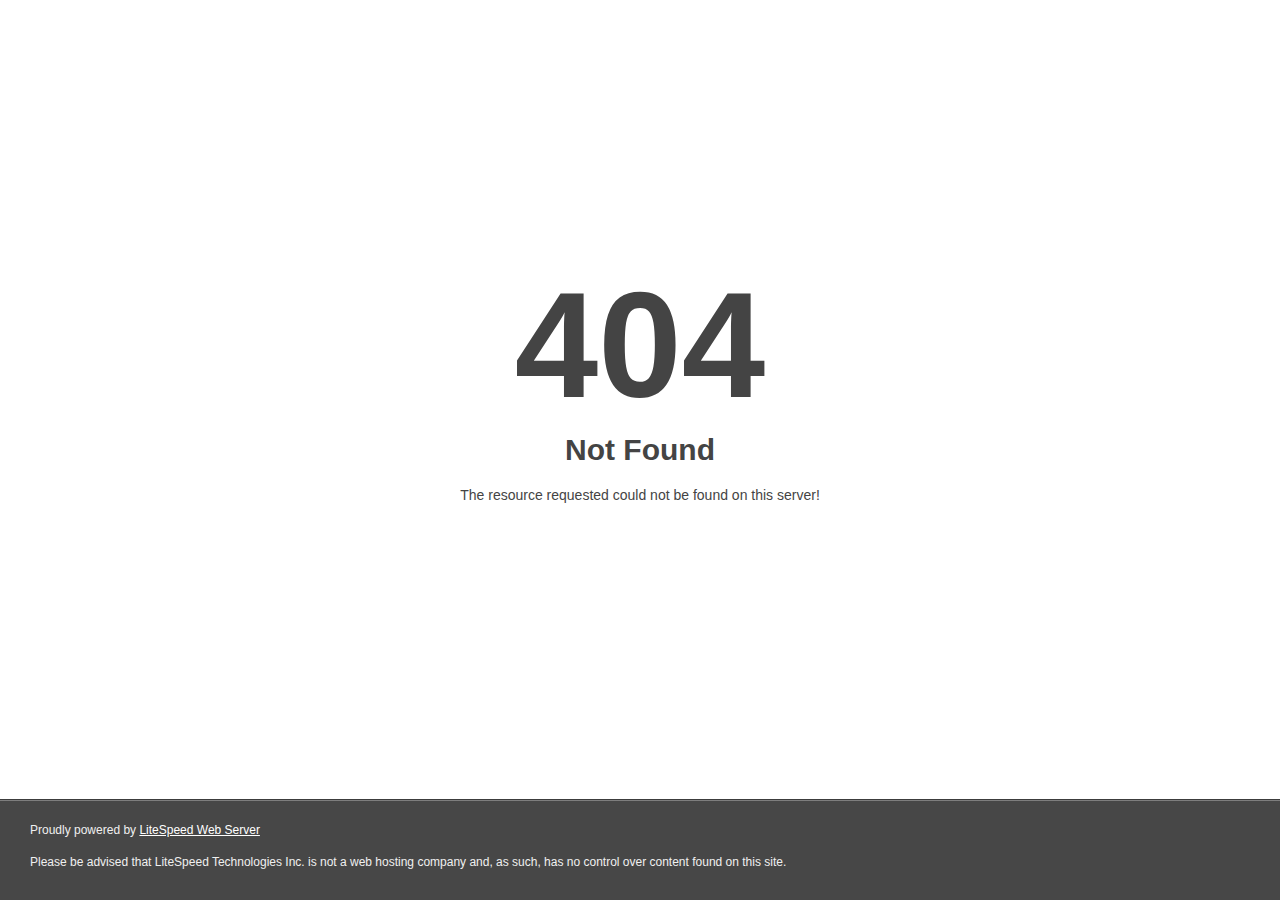
<file: ver_4/Contact – HOANG DUONG NGUYEN_files/saved_resource(6).html>
<!DOCTYPE html>
<!-- saved from url=(0102)https://hoangduongnguyen.dev/Contact%20%E2%80%93%20HOANG%20DUONG%20NGUYEN_files/saved_resource(6).html -->
<html style="height:100%"><head><meta http-equiv="Content-Type" content="text/html; charset=UTF-8">
<meta name="viewport" content="width=device-width, initial-scale=1, shrink-to-fit=no">
<title> 404 Not Found
</title><style type="text/css" data-styled-components="FiaaB gTcftA caPIRE" data-styled-components-is-local="true">
/* sc-component-id: sc-keyframes-FiaaB */
@-webkit-keyframes FiaaB{100%{-webkit-transform:rotate(360deg);-ms-transform:rotate(360deg);transform:rotate(360deg);}}@keyframes FiaaB{100%{-webkit-transform:rotate(360deg);-ms-transform:rotate(360deg);transform:rotate(360deg);}}
/* sc-component-id: sc-keyframes-gTcftA */
@-webkit-keyframes gTcftA{10%,90%{-webkit-transform:translate3d(-1px,0,0);-ms-transform:translate3d(-1px,0,0);transform:translate3d(-1px,0,0);}20%,80%{-webkit-transform:translate3d(2px,0,0);-ms-transform:translate3d(2px,0,0);transform:translate3d(2px,0,0);}30%,50%,70%{-webkit-transform:translate3d(-4px,0,0);-ms-transform:translate3d(-4px,0,0);transform:translate3d(-4px,0,0);}40%,60%{-webkit-transform:translate3d(4px,0,0);-ms-transform:translate3d(4px,0,0);transform:translate3d(4px,0,0);}}@keyframes gTcftA{10%,90%{-webkit-transform:translate3d(-1px,0,0);-ms-transform:translate3d(-1px,0,0);transform:translate3d(-1px,0,0);}20%,80%{-webkit-transform:translate3d(2px,0,0);-ms-transform:translate3d(2px,0,0);transform:translate3d(2px,0,0);}30%,50%,70%{-webkit-transform:translate3d(-4px,0,0);-ms-transform:translate3d(-4px,0,0);transform:translate3d(-4px,0,0);}40%,60%{-webkit-transform:translate3d(4px,0,0);-ms-transform:translate3d(4px,0,0);transform:translate3d(4px,0,0);}}
/* sc-component-id: sc-keyframes-caPIRE */
@-webkit-keyframes caPIRE{0%{-webkit-transform:scale(.75);-ms-transform:scale(.75);transform:scale(.75);}20%{-webkit-transform:scale(1);-ms-transform:scale(1);transform:scale(1);}40%{-webkit-transform:scale(.75);-ms-transform:scale(.75);transform:scale(.75);}60%{-webkit-transform:scale(1);-ms-transform:scale(1);transform:scale(1);}80%{-webkit-transform:scale(.75);-ms-transform:scale(.75);transform:scale(.75);}100%{-webkit-transform:scale(.75);-ms-transform:scale(.75);transform:scale(.75);}}@keyframes caPIRE{0%{-webkit-transform:scale(.75);-ms-transform:scale(.75);transform:scale(.75);}20%{-webkit-transform:scale(1);-ms-transform:scale(1);transform:scale(1);}40%{-webkit-transform:scale(.75);-ms-transform:scale(.75);transform:scale(.75);}60%{-webkit-transform:scale(1);-ms-transform:scale(1);transform:scale(1);}80%{-webkit-transform:scale(.75);-ms-transform:scale(.75);transform:scale(.75);}100%{-webkit-transform:scale(.75);-ms-transform:scale(.75);transform:scale(.75);}}</style><style>@-webkit-keyframes swal2-show{0%{-webkit-transform:scale(.7);transform:scale(.7)}45%{-webkit-transform:scale(1.05);transform:scale(1.05)}80%{-webkit-transform:scale(.95);transform:scale(.95)}100%{-webkit-transform:scale(1);transform:scale(1)}}@keyframes swal2-show{0%{-webkit-transform:scale(.7);transform:scale(.7)}45%{-webkit-transform:scale(1.05);transform:scale(1.05)}80%{-webkit-transform:scale(.95);transform:scale(.95)}100%{-webkit-transform:scale(1);transform:scale(1)}}@-webkit-keyframes swal2-hide{0%{-webkit-transform:scale(1);transform:scale(1);opacity:1}100%{-webkit-transform:scale(.5);transform:scale(.5);opacity:0}}@keyframes swal2-hide{0%{-webkit-transform:scale(1);transform:scale(1);opacity:1}100%{-webkit-transform:scale(.5);transform:scale(.5);opacity:0}}@-webkit-keyframes swal2-animate-success-line-tip{0%{top:1.1875em;left:.0625em;width:0}54%{top:1.0625em;left:.125em;width:0}70%{top:2.1875em;left:-.375em;width:3.125em}84%{top:3em;left:1.3125em;width:1.0625em}100%{top:2.8125em;left:.875em;width:1.5625em}}@keyframes swal2-animate-success-line-tip{0%{top:1.1875em;left:.0625em;width:0}54%{top:1.0625em;left:.125em;width:0}70%{top:2.1875em;left:-.375em;width:3.125em}84%{top:3em;left:1.3125em;width:1.0625em}100%{top:2.8125em;left:.875em;width:1.5625em}}@-webkit-keyframes swal2-animate-success-line-long{0%{top:3.375em;right:2.875em;width:0}65%{top:3.375em;right:2.875em;width:0}84%{top:2.1875em;right:0;width:3.4375em}100%{top:2.375em;right:.5em;width:2.9375em}}@keyframes swal2-animate-success-line-long{0%{top:3.375em;right:2.875em;width:0}65%{top:3.375em;right:2.875em;width:0}84%{top:2.1875em;right:0;width:3.4375em}100%{top:2.375em;right:.5em;width:2.9375em}}@-webkit-keyframes swal2-rotate-success-circular-line{0%{-webkit-transform:rotate(-45deg);transform:rotate(-45deg)}5%{-webkit-transform:rotate(-45deg);transform:rotate(-45deg)}12%{-webkit-transform:rotate(-405deg);transform:rotate(-405deg)}100%{-webkit-transform:rotate(-405deg);transform:rotate(-405deg)}}@keyframes swal2-rotate-success-circular-line{0%{-webkit-transform:rotate(-45deg);transform:rotate(-45deg)}5%{-webkit-transform:rotate(-45deg);transform:rotate(-45deg)}12%{-webkit-transform:rotate(-405deg);transform:rotate(-405deg)}100%{-webkit-transform:rotate(-405deg);transform:rotate(-405deg)}}@-webkit-keyframes swal2-animate-error-x-mark{0%{margin-top:1.625em;-webkit-transform:scale(.4);transform:scale(.4);opacity:0}50%{margin-top:1.625em;-webkit-transform:scale(.4);transform:scale(.4);opacity:0}80%{margin-top:-.375em;-webkit-transform:scale(1.15);transform:scale(1.15)}100%{margin-top:0;-webkit-transform:scale(1);transform:scale(1);opacity:1}}@keyframes swal2-animate-error-x-mark{0%{margin-top:1.625em;-webkit-transform:scale(.4);transform:scale(.4);opacity:0}50%{margin-top:1.625em;-webkit-transform:scale(.4);transform:scale(.4);opacity:0}80%{margin-top:-.375em;-webkit-transform:scale(1.15);transform:scale(1.15)}100%{margin-top:0;-webkit-transform:scale(1);transform:scale(1);opacity:1}}@-webkit-keyframes swal2-animate-error-icon{0%{-webkit-transform:rotateX(100deg);transform:rotateX(100deg);opacity:0}100%{-webkit-transform:rotateX(0);transform:rotateX(0);opacity:1}}@keyframes swal2-animate-error-icon{0%{-webkit-transform:rotateX(100deg);transform:rotateX(100deg);opacity:0}100%{-webkit-transform:rotateX(0);transform:rotateX(0);opacity:1}}body.swal2-toast-shown .swal2-container{background-color:transparent}body.swal2-toast-shown .swal2-container.swal2-shown{background-color:transparent}body.swal2-toast-shown .swal2-container.swal2-top{top:0;right:auto;bottom:auto;left:50%;-webkit-transform:translateX(-50%);transform:translateX(-50%)}body.swal2-toast-shown .swal2-container.swal2-top-end,body.swal2-toast-shown .swal2-container.swal2-top-right{top:0;right:0;bottom:auto;left:auto}body.swal2-toast-shown .swal2-container.swal2-top-left,body.swal2-toast-shown .swal2-container.swal2-top-start{top:0;right:auto;bottom:auto;left:0}body.swal2-toast-shown .swal2-container.swal2-center-left,body.swal2-toast-shown .swal2-container.swal2-center-start{top:50%;right:auto;bottom:auto;left:0;-webkit-transform:translateY(-50%);transform:translateY(-50%)}body.swal2-toast-shown .swal2-container.swal2-center{top:50%;right:auto;bottom:auto;left:50%;-webkit-transform:translate(-50%,-50%);transform:translate(-50%,-50%)}body.swal2-toast-shown .swal2-container.swal2-center-end,body.swal2-toast-shown .swal2-container.swal2-center-right{top:50%;right:0;bottom:auto;left:auto;-webkit-transform:translateY(-50%);transform:translateY(-50%)}body.swal2-toast-shown .swal2-container.swal2-bottom-left,body.swal2-toast-shown .swal2-container.swal2-bottom-start{top:auto;right:auto;bottom:0;left:0}body.swal2-toast-shown .swal2-container.swal2-bottom{top:auto;right:auto;bottom:0;left:50%;-webkit-transform:translateX(-50%);transform:translateX(-50%)}body.swal2-toast-shown .swal2-container.swal2-bottom-end,body.swal2-toast-shown .swal2-container.swal2-bottom-right{top:auto;right:0;bottom:0;left:auto}body.swal2-toast-column .swal2-toast{flex-direction:column;align-items:stretch}body.swal2-toast-column .swal2-toast .swal2-actions{flex:1;align-self:stretch;height:2.2em;margin-top:.3125em}body.swal2-toast-column .swal2-toast .swal2-loading{justify-content:center}body.swal2-toast-column .swal2-toast .swal2-input{height:2em;margin:.3125em auto;font-size:1em}body.swal2-toast-column .swal2-toast .swal2-validation-message{font-size:1em}.swal2-popup.swal2-toast{flex-direction:row;align-items:center;width:auto;padding:.625em;box-shadow:0 0 .625em #d9d9d9;overflow-y:hidden}.swal2-popup.swal2-toast .swal2-header{flex-direction:row}.swal2-popup.swal2-toast .swal2-title{flex-grow:1;justify-content:flex-start;margin:0 .6em;font-size:1em}.swal2-popup.swal2-toast .swal2-footer{margin:.5em 0 0;padding:.5em 0 0;font-size:.8em}.swal2-popup.swal2-toast .swal2-close{position:initial;width:.8em;height:.8em;line-height:.8}.swal2-popup.swal2-toast .swal2-content{justify-content:flex-start;font-size:1em}.swal2-popup.swal2-toast .swal2-icon{width:2em;min-width:2em;height:2em;margin:0}.swal2-popup.swal2-toast .swal2-icon-text{font-size:2em;font-weight:700;line-height:1em}.swal2-popup.swal2-toast .swal2-icon.swal2-success .swal2-success-ring{width:2em;height:2em}.swal2-popup.swal2-toast .swal2-icon.swal2-error [class^=swal2-x-mark-line]{top:.875em;width:1.375em}.swal2-popup.swal2-toast .swal2-icon.swal2-error [class^=swal2-x-mark-line][class$=left]{left:.3125em}.swal2-popup.swal2-toast .swal2-icon.swal2-error [class^=swal2-x-mark-line][class$=right]{right:.3125em}.swal2-popup.swal2-toast .swal2-actions{height:auto;margin:0 .3125em}.swal2-popup.swal2-toast .swal2-styled{margin:0 .3125em;padding:.3125em .625em;font-size:1em}.swal2-popup.swal2-toast .swal2-styled:focus{box-shadow:0 0 0 .0625em #fff,0 0 0 .125em rgba(50,100,150,.4)}.swal2-popup.swal2-toast .swal2-success{border-color:#a5dc86}.swal2-popup.swal2-toast .swal2-success [class^=swal2-success-circular-line]{position:absolute;width:2em;height:2.8125em;-webkit-transform:rotate(45deg);transform:rotate(45deg);border-radius:50%}.swal2-popup.swal2-toast .swal2-success [class^=swal2-success-circular-line][class$=left]{top:-.25em;left:-.9375em;-webkit-transform:rotate(-45deg);transform:rotate(-45deg);-webkit-transform-origin:2em 2em;transform-origin:2em 2em;border-radius:4em 0 0 4em}.swal2-popup.swal2-toast .swal2-success [class^=swal2-success-circular-line][class$=right]{top:-.25em;left:.9375em;-webkit-transform-origin:0 2em;transform-origin:0 2em;border-radius:0 4em 4em 0}.swal2-popup.swal2-toast .swal2-success .swal2-success-ring{width:2em;height:2em}.swal2-popup.swal2-toast .swal2-success .swal2-success-fix{top:0;left:.4375em;width:.4375em;height:2.6875em}.swal2-popup.swal2-toast .swal2-success [class^=swal2-success-line]{height:.3125em}.swal2-popup.swal2-toast .swal2-success [class^=swal2-success-line][class$=tip]{top:1.125em;left:.1875em;width:.75em}.swal2-popup.swal2-toast .swal2-success [class^=swal2-success-line][class$=long]{top:.9375em;right:.1875em;width:1.375em}.swal2-popup.swal2-toast.swal2-show{-webkit-animation:showSweetToast .5s;animation:showSweetToast .5s}.swal2-popup.swal2-toast.swal2-hide{-webkit-animation:hideSweetToast .2s forwards;animation:hideSweetToast .2s forwards}.swal2-popup.swal2-toast .swal2-animate-success-icon .swal2-success-line-tip{-webkit-animation:animate-toast-success-tip .75s;animation:animate-toast-success-tip .75s}.swal2-popup.swal2-toast .swal2-animate-success-icon .swal2-success-line-long{-webkit-animation:animate-toast-success-long .75s;animation:animate-toast-success-long .75s}@-webkit-keyframes showSweetToast{0%{-webkit-transform:translateY(-.625em) rotateZ(2deg);transform:translateY(-.625em) rotateZ(2deg);opacity:0}33%{-webkit-transform:translateY(0) rotateZ(-2deg);transform:translateY(0) rotateZ(-2deg);opacity:.5}66%{-webkit-transform:translateY(.3125em) rotateZ(2deg);transform:translateY(.3125em) rotateZ(2deg);opacity:.7}100%{-webkit-transform:translateY(0) rotateZ(0);transform:translateY(0) rotateZ(0);opacity:1}}@keyframes showSweetToast{0%{-webkit-transform:translateY(-.625em) rotateZ(2deg);transform:translateY(-.625em) rotateZ(2deg);opacity:0}33%{-webkit-transform:translateY(0) rotateZ(-2deg);transform:translateY(0) rotateZ(-2deg);opacity:.5}66%{-webkit-transform:translateY(.3125em) rotateZ(2deg);transform:translateY(.3125em) rotateZ(2deg);opacity:.7}100%{-webkit-transform:translateY(0) rotateZ(0);transform:translateY(0) rotateZ(0);opacity:1}}@-webkit-keyframes hideSweetToast{0%{opacity:1}33%{opacity:.5}100%{-webkit-transform:rotateZ(1deg);transform:rotateZ(1deg);opacity:0}}@keyframes hideSweetToast{0%{opacity:1}33%{opacity:.5}100%{-webkit-transform:rotateZ(1deg);transform:rotateZ(1deg);opacity:0}}@-webkit-keyframes animate-toast-success-tip{0%{top:.5625em;left:.0625em;width:0}54%{top:.125em;left:.125em;width:0}70%{top:.625em;left:-.25em;width:1.625em}84%{top:1.0625em;left:.75em;width:.5em}100%{top:1.125em;left:.1875em;width:.75em}}@keyframes animate-toast-success-tip{0%{top:.5625em;left:.0625em;width:0}54%{top:.125em;left:.125em;width:0}70%{top:.625em;left:-.25em;width:1.625em}84%{top:1.0625em;left:.75em;width:.5em}100%{top:1.125em;left:.1875em;width:.75em}}@-webkit-keyframes animate-toast-success-long{0%{top:1.625em;right:1.375em;width:0}65%{top:1.25em;right:.9375em;width:0}84%{top:.9375em;right:0;width:1.125em}100%{top:.9375em;right:.1875em;width:1.375em}}@keyframes animate-toast-success-long{0%{top:1.625em;right:1.375em;width:0}65%{top:1.25em;right:.9375em;width:0}84%{top:.9375em;right:0;width:1.125em}100%{top:.9375em;right:.1875em;width:1.375em}}body.swal2-shown:not(.swal2-no-backdrop):not(.swal2-toast-shown){overflow:hidden}body.swal2-height-auto{height:auto!important}body.swal2-no-backdrop .swal2-shown{top:auto;right:auto;bottom:auto;left:auto;background-color:transparent}body.swal2-no-backdrop .swal2-shown>.swal2-modal{box-shadow:0 0 10px rgba(0,0,0,.4)}body.swal2-no-backdrop .swal2-shown.swal2-top{top:0;left:50%;-webkit-transform:translateX(-50%);transform:translateX(-50%)}body.swal2-no-backdrop .swal2-shown.swal2-top-left,body.swal2-no-backdrop .swal2-shown.swal2-top-start{top:0;left:0}body.swal2-no-backdrop .swal2-shown.swal2-top-end,body.swal2-no-backdrop .swal2-shown.swal2-top-right{top:0;right:0}body.swal2-no-backdrop .swal2-shown.swal2-center{top:50%;left:50%;-webkit-transform:translate(-50%,-50%);transform:translate(-50%,-50%)}body.swal2-no-backdrop .swal2-shown.swal2-center-left,body.swal2-no-backdrop .swal2-shown.swal2-center-start{top:50%;left:0;-webkit-transform:translateY(-50%);transform:translateY(-50%)}body.swal2-no-backdrop .swal2-shown.swal2-center-end,body.swal2-no-backdrop .swal2-shown.swal2-center-right{top:50%;right:0;-webkit-transform:translateY(-50%);transform:translateY(-50%)}body.swal2-no-backdrop .swal2-shown.swal2-bottom{bottom:0;left:50%;-webkit-transform:translateX(-50%);transform:translateX(-50%)}body.swal2-no-backdrop .swal2-shown.swal2-bottom-left,body.swal2-no-backdrop .swal2-shown.swal2-bottom-start{bottom:0;left:0}body.swal2-no-backdrop .swal2-shown.swal2-bottom-end,body.swal2-no-backdrop .swal2-shown.swal2-bottom-right{right:0;bottom:0}.swal2-container{display:flex;position:fixed;top:0;right:0;bottom:0;left:0;flex-direction:row;align-items:center;justify-content:center;padding:10px;background-color:transparent;z-index:1060;overflow-x:hidden;-webkit-overflow-scrolling:touch}.swal2-container.swal2-top{align-items:flex-start}.swal2-container.swal2-top-left,.swal2-container.swal2-top-start{align-items:flex-start;justify-content:flex-start}.swal2-container.swal2-top-end,.swal2-container.swal2-top-right{align-items:flex-start;justify-content:flex-end}.swal2-container.swal2-center{align-items:center}.swal2-container.swal2-center-left,.swal2-container.swal2-center-start{align-items:center;justify-content:flex-start}.swal2-container.swal2-center-end,.swal2-container.swal2-center-right{align-items:center;justify-content:flex-end}.swal2-container.swal2-bottom{align-items:flex-end}.swal2-container.swal2-bottom-left,.swal2-container.swal2-bottom-start{align-items:flex-end;justify-content:flex-start}.swal2-container.swal2-bottom-end,.swal2-container.swal2-bottom-right{align-items:flex-end;justify-content:flex-end}.swal2-container.swal2-grow-fullscreen>.swal2-modal{display:flex!important;flex:1;align-self:stretch;justify-content:center}.swal2-container.swal2-grow-row>.swal2-modal{display:flex!important;flex:1;align-content:center;justify-content:center}.swal2-container.swal2-grow-column{flex:1;flex-direction:column}.swal2-container.swal2-grow-column.swal2-bottom,.swal2-container.swal2-grow-column.swal2-center,.swal2-container.swal2-grow-column.swal2-top{align-items:center}.swal2-container.swal2-grow-column.swal2-bottom-left,.swal2-container.swal2-grow-column.swal2-bottom-start,.swal2-container.swal2-grow-column.swal2-center-left,.swal2-container.swal2-grow-column.swal2-center-start,.swal2-container.swal2-grow-column.swal2-top-left,.swal2-container.swal2-grow-column.swal2-top-start{align-items:flex-start}.swal2-container.swal2-grow-column.swal2-bottom-end,.swal2-container.swal2-grow-column.swal2-bottom-right,.swal2-container.swal2-grow-column.swal2-center-end,.swal2-container.swal2-grow-column.swal2-center-right,.swal2-container.swal2-grow-column.swal2-top-end,.swal2-container.swal2-grow-column.swal2-top-right{align-items:flex-end}.swal2-container.swal2-grow-column>.swal2-modal{display:flex!important;flex:1;align-content:center;justify-content:center}.swal2-container:not(.swal2-top):not(.swal2-top-start):not(.swal2-top-end):not(.swal2-top-left):not(.swal2-top-right):not(.swal2-center-start):not(.swal2-center-end):not(.swal2-center-left):not(.swal2-center-right):not(.swal2-bottom):not(.swal2-bottom-start):not(.swal2-bottom-end):not(.swal2-bottom-left):not(.swal2-bottom-right):not(.swal2-grow-fullscreen)>.swal2-modal{margin:auto}@media all and (-ms-high-contrast:none),(-ms-high-contrast:active){.swal2-container .swal2-modal{margin:0!important}}.swal2-container.swal2-fade{transition:background-color .1s}.swal2-container.swal2-shown{background-color:rgba(0,0,0,.4)}.swal2-popup{display:none;position:relative;flex-direction:column;justify-content:center;width:32em;max-width:100%;padding:1.25em;border-radius:.3125em;background:#fff;font-family:inherit;font-size:1rem;box-sizing:border-box}.swal2-popup:focus{outline:0}.swal2-popup.swal2-loading{overflow-y:hidden}.swal2-popup .swal2-header{display:flex;flex-direction:column;align-items:center}.swal2-popup .swal2-title{display:block;position:relative;max-width:100%;margin:0 0 .4em;padding:0;color:#595959;font-size:1.875em;font-weight:600;text-align:center;text-transform:none;word-wrap:break-word}.swal2-popup .swal2-actions{flex-wrap:wrap;align-items:center;justify-content:center;margin:1.25em auto 0;z-index:1}.swal2-popup .swal2-actions:not(.swal2-loading) .swal2-styled[disabled]{opacity:.4}.swal2-popup .swal2-actions:not(.swal2-loading) .swal2-styled:hover{background-image:linear-gradient(rgba(0,0,0,.1),rgba(0,0,0,.1))}.swal2-popup .swal2-actions:not(.swal2-loading) .swal2-styled:active{background-image:linear-gradient(rgba(0,0,0,.2),rgba(0,0,0,.2))}.swal2-popup .swal2-actions.swal2-loading .swal2-styled.swal2-confirm{width:2.5em;height:2.5em;margin:.46875em;padding:0;border:.25em solid transparent;border-radius:100%;border-color:transparent;background-color:transparent!important;color:transparent;cursor:default;box-sizing:border-box;-webkit-animation:swal2-rotate-loading 1.5s linear 0s infinite normal;animation:swal2-rotate-loading 1.5s linear 0s infinite normal;-webkit-user-select:none;-moz-user-select:none;-ms-user-select:none;user-select:none}.swal2-popup .swal2-actions.swal2-loading .swal2-styled.swal2-cancel{margin-right:30px;margin-left:30px}.swal2-popup .swal2-actions.swal2-loading :not(.swal2-styled).swal2-confirm::after{display:inline-block;width:15px;height:15px;margin-left:5px;border:3px solid #999;border-radius:50%;border-right-color:transparent;box-shadow:1px 1px 1px #fff;content:'';-webkit-animation:swal2-rotate-loading 1.5s linear 0s infinite normal;animation:swal2-rotate-loading 1.5s linear 0s infinite normal}.swal2-popup .swal2-styled{margin:.3125em;padding:.625em 2em;font-weight:500;box-shadow:none}.swal2-popup .swal2-styled:not([disabled]){cursor:pointer}.swal2-popup .swal2-styled.swal2-confirm{border:0;border-radius:.25em;background:initial;background-color:#3085d6;color:#fff;font-size:1.0625em}.swal2-popup .swal2-styled.swal2-cancel{border:0;border-radius:.25em;background:initial;background-color:#aaa;color:#fff;font-size:1.0625em}.swal2-popup .swal2-styled:focus{outline:0;box-shadow:0 0 0 2px #fff,0 0 0 4px rgba(50,100,150,.4)}.swal2-popup .swal2-styled::-moz-focus-inner{border:0}.swal2-popup .swal2-footer{justify-content:center;margin:1.25em 0 0;padding:1em 0 0;border-top:1px solid #eee;color:#545454;font-size:1em}.swal2-popup .swal2-image{max-width:100%;margin:1.25em auto}.swal2-popup .swal2-close{position:absolute;top:0;right:0;justify-content:center;width:1.2em;height:1.2em;padding:0;transition:color .1s ease-out;border:none;border-radius:0;outline:initial;background:0 0;color:#ccc;font-family:serif;font-size:2.5em;line-height:1.2;cursor:pointer;overflow:hidden}.swal2-popup .swal2-close:hover{-webkit-transform:none;transform:none;color:#f27474}.swal2-popup>.swal2-checkbox,.swal2-popup>.swal2-file,.swal2-popup>.swal2-input,.swal2-popup>.swal2-radio,.swal2-popup>.swal2-select,.swal2-popup>.swal2-textarea{display:none}.swal2-popup .swal2-content{justify-content:center;margin:0;padding:0;color:#545454;font-size:1.125em;font-weight:300;line-height:normal;z-index:1;word-wrap:break-word}.swal2-popup #swal2-content{text-align:center}.swal2-popup .swal2-checkbox,.swal2-popup .swal2-file,.swal2-popup .swal2-input,.swal2-popup .swal2-radio,.swal2-popup .swal2-select,.swal2-popup .swal2-textarea{margin:1em auto}.swal2-popup .swal2-file,.swal2-popup .swal2-input,.swal2-popup .swal2-textarea{width:100%;transition:border-color .3s,box-shadow .3s;border:1px solid #d9d9d9;border-radius:.1875em;font-size:1.125em;box-shadow:inset 0 1px 1px rgba(0,0,0,.06);box-sizing:border-box}.swal2-popup .swal2-file.swal2-inputerror,.swal2-popup .swal2-input.swal2-inputerror,.swal2-popup .swal2-textarea.swal2-inputerror{border-color:#f27474!important;box-shadow:0 0 2px #f27474!important}.swal2-popup .swal2-file:focus,.swal2-popup .swal2-input:focus,.swal2-popup .swal2-textarea:focus{border:1px solid #b4dbed;outline:0;box-shadow:0 0 3px #c4e6f5}.swal2-popup .swal2-file::-webkit-input-placeholder,.swal2-popup .swal2-input::-webkit-input-placeholder,.swal2-popup .swal2-textarea::-webkit-input-placeholder{color:#ccc}.swal2-popup .swal2-file:-ms-input-placeholder,.swal2-popup .swal2-input:-ms-input-placeholder,.swal2-popup .swal2-textarea:-ms-input-placeholder{color:#ccc}.swal2-popup .swal2-file::-ms-input-placeholder,.swal2-popup .swal2-input::-ms-input-placeholder,.swal2-popup .swal2-textarea::-ms-input-placeholder{color:#ccc}.swal2-popup .swal2-file::placeholder,.swal2-popup .swal2-input::placeholder,.swal2-popup .swal2-textarea::placeholder{color:#ccc}.swal2-popup .swal2-range input{width:80%}.swal2-popup .swal2-range output{width:20%;font-weight:600;text-align:center}.swal2-popup .swal2-range input,.swal2-popup .swal2-range output{height:2.625em;margin:1em auto;padding:0;font-size:1.125em;line-height:2.625em}.swal2-popup .swal2-input{height:2.625em;padding:0 .75em}.swal2-popup .swal2-input[type=number]{max-width:10em}.swal2-popup .swal2-file{font-size:1.125em}.swal2-popup .swal2-textarea{height:6.75em;padding:.75em}.swal2-popup .swal2-select{min-width:50%;max-width:100%;padding:.375em .625em;color:#545454;font-size:1.125em}.swal2-popup .swal2-checkbox,.swal2-popup .swal2-radio{align-items:center;justify-content:center}.swal2-popup .swal2-checkbox label,.swal2-popup .swal2-radio label{margin:0 .6em;font-size:1.125em}.swal2-popup .swal2-checkbox input,.swal2-popup .swal2-radio input{margin:0 .4em}.swal2-popup .swal2-validation-message{display:none;align-items:center;justify-content:center;padding:.625em;background:#f0f0f0;color:#666;font-size:1em;font-weight:300;overflow:hidden}.swal2-popup .swal2-validation-message::before{display:inline-block;width:1.5em;min-width:1.5em;height:1.5em;margin:0 .625em;border-radius:50%;background-color:#f27474;color:#fff;font-weight:600;line-height:1.5em;text-align:center;content:'!';zoom:normal}@supports (-ms-accelerator:true){.swal2-range input{width:100%!important}.swal2-range output{display:none}}@media all and (-ms-high-contrast:none),(-ms-high-contrast:active){.swal2-range input{width:100%!important}.swal2-range output{display:none}}@-moz-document url-prefix(){.swal2-close:focus{outline:2px solid rgba(50,100,150,.4)}}.swal2-icon{position:relative;justify-content:center;width:5em;height:5em;margin:1.25em auto 1.875em;border:.25em solid transparent;border-radius:50%;line-height:5em;cursor:default;box-sizing:content-box;-webkit-user-select:none;-moz-user-select:none;-ms-user-select:none;user-select:none;zoom:normal}.swal2-icon-text{font-size:3.75em}.swal2-icon.swal2-error{border-color:#f27474}.swal2-icon.swal2-error .swal2-x-mark{position:relative;flex-grow:1}.swal2-icon.swal2-error [class^=swal2-x-mark-line]{display:block;position:absolute;top:2.3125em;width:2.9375em;height:.3125em;border-radius:.125em;background-color:#f27474}.swal2-icon.swal2-error [class^=swal2-x-mark-line][class$=left]{left:1.0625em;-webkit-transform:rotate(45deg);transform:rotate(45deg)}.swal2-icon.swal2-error [class^=swal2-x-mark-line][class$=right]{right:1em;-webkit-transform:rotate(-45deg);transform:rotate(-45deg)}.swal2-icon.swal2-warning{border-color:#facea8;color:#f8bb86}.swal2-icon.swal2-info{border-color:#9de0f6;color:#3fc3ee}.swal2-icon.swal2-question{border-color:#c9dae1;color:#87adbd}.swal2-icon.swal2-success{border-color:#a5dc86}.swal2-icon.swal2-success [class^=swal2-success-circular-line]{position:absolute;width:3.75em;height:7.5em;-webkit-transform:rotate(45deg);transform:rotate(45deg);border-radius:50%}.swal2-icon.swal2-success [class^=swal2-success-circular-line][class$=left]{top:-.4375em;left:-2.0635em;-webkit-transform:rotate(-45deg);transform:rotate(-45deg);-webkit-transform-origin:3.75em 3.75em;transform-origin:3.75em 3.75em;border-radius:7.5em 0 0 7.5em}.swal2-icon.swal2-success [class^=swal2-success-circular-line][class$=right]{top:-.6875em;left:1.875em;-webkit-transform:rotate(-45deg);transform:rotate(-45deg);-webkit-transform-origin:0 3.75em;transform-origin:0 3.75em;border-radius:0 7.5em 7.5em 0}.swal2-icon.swal2-success .swal2-success-ring{position:absolute;top:-.25em;left:-.25em;width:100%;height:100%;border:.25em solid rgba(165,220,134,.3);border-radius:50%;z-index:2;box-sizing:content-box}.swal2-icon.swal2-success .swal2-success-fix{position:absolute;top:.5em;left:1.625em;width:.4375em;height:5.625em;-webkit-transform:rotate(-45deg);transform:rotate(-45deg);z-index:1}.swal2-icon.swal2-success [class^=swal2-success-line]{display:block;position:absolute;height:.3125em;border-radius:.125em;background-color:#a5dc86;z-index:2}.swal2-icon.swal2-success [class^=swal2-success-line][class$=tip]{top:2.875em;left:.875em;width:1.5625em;-webkit-transform:rotate(45deg);transform:rotate(45deg)}.swal2-icon.swal2-success [class^=swal2-success-line][class$=long]{top:2.375em;right:.5em;width:2.9375em;-webkit-transform:rotate(-45deg);transform:rotate(-45deg)}.swal2-progresssteps{align-items:center;margin:0 0 1.25em;padding:0;font-weight:600}.swal2-progresssteps li{display:inline-block;position:relative}.swal2-progresssteps .swal2-progresscircle{width:2em;height:2em;border-radius:2em;background:#3085d6;color:#fff;line-height:2em;text-align:center;z-index:20}.swal2-progresssteps .swal2-progresscircle:first-child{margin-left:0}.swal2-progresssteps .swal2-progresscircle:last-child{margin-right:0}.swal2-progresssteps .swal2-progresscircle.swal2-activeprogressstep{background:#3085d6}.swal2-progresssteps .swal2-progresscircle.swal2-activeprogressstep~.swal2-progresscircle{background:#add8e6}.swal2-progresssteps .swal2-progresscircle.swal2-activeprogressstep~.swal2-progressline{background:#add8e6}.swal2-progresssteps .swal2-progressline{width:2.5em;height:.4em;margin:0 -1px;background:#3085d6;z-index:10}[class^=swal2]{-webkit-tap-highlight-color:transparent}.swal2-show{-webkit-animation:swal2-show .3s;animation:swal2-show .3s}.swal2-show.swal2-noanimation{-webkit-animation:none;animation:none}.swal2-hide{-webkit-animation:swal2-hide .15s forwards;animation:swal2-hide .15s forwards}.swal2-hide.swal2-noanimation{-webkit-animation:none;animation:none}.swal2-rtl .swal2-close{right:auto;left:0}.swal2-animate-success-icon .swal2-success-line-tip{-webkit-animation:swal2-animate-success-line-tip .75s;animation:swal2-animate-success-line-tip .75s}.swal2-animate-success-icon .swal2-success-line-long{-webkit-animation:swal2-animate-success-line-long .75s;animation:swal2-animate-success-line-long .75s}.swal2-animate-success-icon .swal2-success-circular-line-right{-webkit-animation:swal2-rotate-success-circular-line 4.25s ease-in;animation:swal2-rotate-success-circular-line 4.25s ease-in}.swal2-animate-error-icon{-webkit-animation:swal2-animate-error-icon .5s;animation:swal2-animate-error-icon .5s}.swal2-animate-error-icon .swal2-x-mark{-webkit-animation:swal2-animate-error-x-mark .5s;animation:swal2-animate-error-x-mark .5s}@-webkit-keyframes swal2-rotate-loading{0%{-webkit-transform:rotate(0);transform:rotate(0)}100%{-webkit-transform:rotate(360deg);transform:rotate(360deg)}}@keyframes swal2-rotate-loading{0%{-webkit-transform:rotate(0);transform:rotate(0)}100%{-webkit-transform:rotate(360deg);transform:rotate(360deg)}}@media print{body.swal2-shown:not(.swal2-no-backdrop):not(.swal2-toast-shown){overflow-y:scroll!important}body.swal2-shown:not(.swal2-no-backdrop):not(.swal2-toast-shown)>[aria-hidden=true]{display:none}body.swal2-shown:not(.swal2-no-backdrop):not(.swal2-toast-shown) .swal2-container{position:initial!important}}</style><style>
      .ejoy-sub-active{
        color: #1296ba !important;
      }
      
      .ejoy-sub-hovered{
        color: #1296ba !important;
      }
      .ejoy-sub-clzz{
        cursor: pointer;
        
        lineHeight: 1.2;
          font-size: 28px;
          color: #FFCC00; background: rgba(17, 17, 17, 0.7);
        
      }
      .ejoy-sub-clzz:hover{
        color: #1296ba !important;
      }
      .ej-trans-sub{
        position: absolute;
        width: 100%;
        display: flex;
        justify-content: center;
        align-items: center;
        z-index: 9999999;
        cursor: move;
      }
      .ej-trans-sub > span{
        color: #3CF9ED;
        font-size: 18px;
        text-align: center;
        padding: 0 16px;
        line-height: 1.5;
        background: rgba(32, 26, 25, 0.8);
        // text-shadow: 0px 1px 4px black;
        padding: 0 8px;
        
        lineHeight: 1.2;
        font-size: 16px;
        color: #0CB1C7; background: rgba(67, 65, 65, 0.7);
      
      }
      .ej-main-sub{
        position: absolute;
        width: 100%;
        display: flex;
        justify-content: center;
        align-items: center;
        z-index: 99999999;
        cursor: move;
        padding: 0 8px;
      }
      .ej-main-sub > span{
        color: white;
        font-size: 20px;
        line-height: 1.5;
        text-align: center;
        background: rgba(32, 26, 25, 0.8);
        // text-shadow: 0px 1px 4px black;
        padding: 2px 8px;
        
        lineHeight: 1.2;
          font-size: 28px;
          color: #FFCC00; background: rgba(17, 17, 17, 0.7);
        
      }

      .ej-main-sub .ejoy-sub-clzz{
        background: transparent !important
      }

      .tran-subtitle > span{
        cursor: pointer;
        padding-left: 10px;
        top: 2px;
        position: relative;
      }

      .tran-subtitle > span > span{
        position: absolute;
        top: -170%;
        background: rgba(0,0,0,0.5);
        font-size: 13px;
        line-height: 20px;
        padding: 2px 8px;
        color: white;
        display: none;
        border-radius: 4px;
        white-space: nowrap;
        left: -50%;
        font-weight: normal;
      }

      .view-icon-copy-main-sub:hover > span, .view-icon-edit-sub:hover > span, .view-icon-copy-tran-sub:hover > span {
        display: block;
      }

      .tran-subtitle > span > svg{
        width: 16px;
        height: 16px;
        pointer-events: none;
        display: inline-flex !important;
        vertical-align: baseline !important;
      }
      
      .view-icon-copy-main-sub > svg{
        pointer-events: none;
        color: #FFCC00
      }

      .view-icon-copy-tran-sub{
        padding-left: 0 !important;
        padding-right: 8px !important;
      }
      .view-icon-copy-tran-sub > svg{
        pointer-events: none;
        color: #0CB1C7
      }


      </style></head>
<body style="color: #444; margin:0;font: normal 14px/20px Arial, Helvetica, sans-serif; height:100%; background-color: #fff;" data-new-gr-c-s-check-loaded="14.1020.0" data-gr-ext-installed="">
<div style="height:auto; min-height:100%; ">     <div style="text-align: center; width:800px; margin-left: -400px; position:absolute; top: 30%; left:50%;">
        <h1 style="margin:0; font-size:150px; line-height:150px; font-weight:bold;">404</h1>
<h2 style="margin-top:20px;font-size: 30px;">Not Found
</h2>
<p>The resource requested could not be found on this server!</p>
</div></div><div style="color:#f0f0f0; font-size:12px;margin:auto;padding:0px 30px 0px 30px;position:relative;clear:both;height:100px;margin-top:-101px;background-color:#474747;border-top: 1px solid rgba(0,0,0,0.15);box-shadow: 0 1px 0 rgba(255, 255, 255, 0.3) inset;">
<br>Proudly powered by  <a style="color:#fff;" href="http://www.litespeedtech.com/error-page">LiteSpeed Web Server</a><p>Please be advised that LiteSpeed Technologies Inc. is not a web hosting company and, as such, has no control over content found on this site.</p></div>
<div id="eJOY__extension_root" class="eJOY__extension_root_class" style="all: unset;"></div></body><grammarly-desktop-integration data-grammarly-shadow-root="true"></grammarly-desktop-integration></html>
</file>
<file: ver_4/Contact – HOANG DUONG NGUYEN_files/build.min.css>
@font-face{font-display:swap;font-family:"Recoleta";font-weight:400;src:url("https://s1.wp.com/i/fonts/recoleta/400.woff2") format("woff2"),url("https://s1.wp.com/i/fonts/recoleta/400.woff") format("woff")}.wp-brand-font{font-family:"Noto Serif",Georgia,"Times New Roman",Times,serif;font-weight:400}[lang*=af] .wp-brand-font{font-family:"Recoleta","Noto Serif",Georgia,"Times New Roman",Times,serif}[lang*=ca] .wp-brand-font{font-family:"Recoleta","Noto Serif",Georgia,"Times New Roman",Times,serif}[lang*=cs] .wp-brand-font{font-family:"Recoleta","Noto Serif",Georgia,"Times New Roman",Times,serif}[lang*=da] .wp-brand-font{font-family:"Recoleta","Noto Serif",Georgia,"Times New Roman",Times,serif}[lang*=de] .wp-brand-font{font-family:"Recoleta","Noto Serif",Georgia,"Times New Roman",Times,serif}[lang*=en] .wp-brand-font{font-family:"Recoleta","Noto Serif",Georgia,"Times New Roman",Times,serif}[lang*=es] .wp-brand-font{font-family:"Recoleta","Noto Serif",Georgia,"Times New Roman",Times,serif}[lang*=eu] .wp-brand-font{font-family:"Recoleta","Noto Serif",Georgia,"Times New Roman",Times,serif}[lang*=fi] .wp-brand-font{font-family:"Recoleta","Noto Serif",Georgia,"Times New Roman",Times,serif}[lang*=fr] .wp-brand-font{font-family:"Recoleta","Noto Serif",Georgia,"Times New Roman",Times,serif}[lang*=gl] .wp-brand-font{font-family:"Recoleta","Noto Serif",Georgia,"Times New Roman",Times,serif}[lang*=hr] .wp-brand-font{font-family:"Recoleta","Noto Serif",Georgia,"Times New Roman",Times,serif}[lang*=hu] .wp-brand-font{font-family:"Recoleta","Noto Serif",Georgia,"Times New Roman",Times,serif}[lang*=id] .wp-brand-font{font-family:"Recoleta","Noto Serif",Georgia,"Times New Roman",Times,serif}[lang*=is] .wp-brand-font{font-family:"Recoleta","Noto Serif",Georgia,"Times New Roman",Times,serif}[lang*=it] .wp-brand-font{font-family:"Recoleta","Noto Serif",Georgia,"Times New Roman",Times,serif}[lang*=lv] .wp-brand-font{font-family:"Recoleta","Noto Serif",Georgia,"Times New Roman",Times,serif}[lang*=mt] .wp-brand-font{font-family:"Recoleta","Noto Serif",Georgia,"Times New Roman",Times,serif}[lang*=nb] .wp-brand-font{font-family:"Recoleta","Noto Serif",Georgia,"Times New Roman",Times,serif}[lang*=nl] .wp-brand-font{font-family:"Recoleta","Noto Serif",Georgia,"Times New Roman",Times,serif}[lang*=pl] .wp-brand-font{font-family:"Recoleta","Noto Serif",Georgia,"Times New Roman",Times,serif}[lang*=pt] .wp-brand-font{font-family:"Recoleta","Noto Serif",Georgia,"Times New Roman",Times,serif}[lang*=ro] .wp-brand-font{font-family:"Recoleta","Noto Serif",Georgia,"Times New Roman",Times,serif}[lang*=ru] .wp-brand-font{font-family:"Recoleta","Noto Serif",Georgia,"Times New Roman",Times,serif}[lang*=sk] .wp-brand-font{font-family:"Recoleta","Noto Serif",Georgia,"Times New Roman",Times,serif}[lang*=sl] .wp-brand-font{font-family:"Recoleta","Noto Serif",Georgia,"Times New Roman",Times,serif}[lang*=sq] .wp-brand-font{font-family:"Recoleta","Noto Serif",Georgia,"Times New Roman",Times,serif}[lang*=sr] .wp-brand-font{font-family:"Recoleta","Noto Serif",Georgia,"Times New Roman",Times,serif}[lang*=sv] .wp-brand-font{font-family:"Recoleta","Noto Serif",Georgia,"Times New Roman",Times,serif}[lang*=sw] .wp-brand-font{font-family:"Recoleta","Noto Serif",Georgia,"Times New Roman",Times,serif}[lang*=tr] .wp-brand-font{font-family:"Recoleta","Noto Serif",Georgia,"Times New Roman",Times,serif}[lang*=uz] .wp-brand-font{font-family:"Recoleta","Noto Serif",Georgia,"Times New Roman",Times,serif}.wpnc__main div,.wpnc__main span,.wpnc__main applet,.wpnc__main object,.wpnc__main iframe,.wpnc__main h1,.wpnc__main h2,.wpnc__main h3,.wpnc__main h4,.wpnc__main h5,.wpnc__main h6,.wpnc__main p,.wpnc__main blockquote,.wpnc__main pre,.wpnc__main a,.wpnc__main abbr,.wpnc__main acronym,.wpnc__main address,.wpnc__main big,.wpnc__main cite,.wpnc__main code,.wpnc__main del,.wpnc__main dfn,.wpnc__main em,.wpnc__main font,.wpnc__main ins,.wpnc__main kbd,.wpnc__main q,.wpnc__main s,.wpnc__main samp,.wpnc__main small,.wpnc__main strike,.wpnc__main strong,.wpnc__main sub,.wpnc__main sup,.wpnc__main tt,.wpnc__main var,.wpnc__main dl,.wpnc__main dt,.wpnc__main dd,.wpnc__main ol,.wpnc__main ul,.wpnc__main li,.wpnc__main fieldset,.wpnc__main form,.wpnc__main label,.wpnc__main legend,.wpnc__main table,.wpnc__main caption,.wpnc__main tbody,.wpnc__main tfoot,.wpnc__main thead,.wpnc__main tr,.wpnc__main th,.wpnc__main td{border:0;margin:0;font-family:inherit;font-size:100%;font-style:inherit;font-weight:inherit;outline:0;padding:0;vertical-align:baseline}.wpnc__main article,.wpnc__main aside,.wpnc__main details,.wpnc__main figcaption,.wpnc__main figure,.wpnc__main footer,.wpnc__main header,.wpnc__main hgroup,.wpnc__main nav,.wpnc__main section{display:block}.wpnc__main ol,.wpnc__main ul{list-style:none}.wpnc__main table{border-collapse:separate;border-spacing:0}.wpnc__main caption,.wpnc__main th,.wpnc__main td{font-weight:normal;text-align:left}.wpnc__main blockquote::before,.wpnc__main blockquote::after,.wpnc__main q::before,.wpnc__main q::after{content:""}.wpnc__main blockquote,.wpnc__main q{quotes:"" ""}.wpnc__main a:focus{outline:thin dotted}.wpnc__main a:hover,.wpnc__main a:active{outline:0}.wpnc__main a img{border:0}.wpnc__main input,.wpnc__main textarea{border-radius:0;-webkit-appearance:none;appearance:none;overflow:auto}.wpnc__main input[type=radio],.wpnc__main input[type=checkbox]{-webkit-appearance:none}div.wpnc__note-actions::after,div.wpnc__user::after,.wpnc__main .wpnc__summary::after,.wpnc__main .wpnc__body::after{content:".";display:block;height:0;clear:both;visibility:hidden}.wpnc__main .wpnc__single-view .wpnc__user p .wpnc__user__username,.wpnc__main .wpnc__single-view .wpnc__user p a.wpnc__user__site,.wpnc__main .wpnc__single-view .wpnc__preface,.wpnc__main .wpnc__single-view .wpnc__summary p,.wpnc__main .wpnc__single-view .wpnc__header .wpnc__excerpt,.wpnc__main .wpnc__single-view .wpnc__header .wpnc__user__usertitle,.wpnc__main .wpnc__single-view .wpnc__user .wpnc__user__meta:not(.wpnc__user__bulleted) .wpnc__user__site,.wpnc__main .wpnc__single-view .wpnc__user p,.wpnc__main .wpnc__list-view .wpnc__text-summary .wpnc__excerpt,.wpnc__main .wpnc__list-view .wpnc__text-summary .wpnc__subject{overflow:hidden;text-overflow:ellipsis}.wpnc__main .wpnc__single-view .wpnc__preface,.wpnc__main .wpnc__single-view .wpnc__summary p,.wpnc__main .wpnc__single-view .wpnc__header .wpnc__excerpt,.wpnc__main .wpnc__single-view .wpnc__header .wpnc__user__usertitle,.wpnc__main .wpnc__single-view .wpnc__user .wpnc__user__meta:not(.wpnc__user__bulleted) .wpnc__user__site,.wpnc__main .wpnc__single-view .wpnc__user p,.wpnc__main .wpnc__list-view .wpnc__text-summary .wpnc__excerpt,.wpnc__main .wpnc__list-view .wpnc__text-summary .wpnc__subject{display:-webkit-box;-webkit-box-orient:vertical}.wpnc__single-view div.wpnc__user,.wpnc__main .wpnc__single-view .wpnc__header{border-bottom:1px solid #f6f7f7}.wpnc__single-view{animation-name:wpnc_fadeIn;animation-duration:.2s;animation-timing-function:ease-in}@keyframes wpnc_fadeIn{from{opacity:0}to{opacity:1}}.wpnc__note-actions .wpnc__reply-box textarea{margin:0;padding:7px 14px;width:100%;color:#3c434a;font-size:16px;line-height:1.5;border:1px solid #c3c4c7;background-color:#fff;transition:all .15s ease-in-out;box-sizing:border-box}.wpnc__note-actions .wpnc__reply-box textarea::placeholder{color:#8c8f94}.wpnc__note-actions .wpnc__reply-box textarea:hover{border-color:#a7aaad}.wpnc__note-actions .wpnc__reply-box textarea:focus{border-color:#0675c4;outline:none;box-shadow:0 0 0 2px #399ce3}.wpnc__note-actions .wpnc__reply-box textarea:focus::-ms-clear{display:none}.wpnc__note-actions .wpnc__reply-box textarea:disabled{background:#fff;border-color:#f6f7f7;color:#f6f7f7}.wpnc__note-actions .wpnc__reply-box textarea:disabled:hover{cursor:default}.wpnc__note-actions .wpnc__reply-box textarea:disabled::placeholder{color:#f6f7f7}.wpnc__note-actions .wpnc__reply-box textarea{min-height:92px}.wpnc__main .wpnc__button{background:transparent;border:none;outline:0;padding:0;font-size:14px;-webkit-appearance:none;appearance:none;vertical-align:baseline}.wpnc__main .wpnc__button{background:#fff;border-color:#c3c4c7;border-style:solid;border-width:1px 1px 2px;color:#3c434a;cursor:pointer;display:block;margin:0 24px;outline:0;overflow:hidden;font-weight:500;text-align:center;text-overflow:ellipsis;text-decoration:none;vertical-align:top;box-sizing:border-box;font-size:14px;line-height:21px;border-radius:4px;padding:7px 14px 9px;-webkit-appearance:none;appearance:none}.wpnc__main .wpnc__button:hover{border-color:#c3c4c7;border-color:#a7aaad;color:#3c434a}.wpnc__main .wpnc__button:active{border-width:2px 1px 1px}.wpnc__main .wpnc__button:visited{color:#3c434a}.wpnc__main .wpnc__button[disabled],.wpnc__main .wpnc__button:disabled{color:#f6f7f7;background:#fff;border-color:#f6f7f7;cursor:default}.wpnc__main .wpnc__button[disabled]:active,.wpnc__main .wpnc__button:disabled:active{border-width:1px 1px 2px}.wpnc__main .wpnc__button:focus{border-color:#0675c4;box-shadow:0 0 0 2px #399ce3}.wpnc__main .wpnc__button.is-compact{padding:7px;color:#787c82;font-size:11px;line-height:1;text-transform:uppercase}.wpnc__main .wpnc__button.is-compact:disabled{color:#f6f7f7}.wpnc__main .wpnc__button.is-compact .gridicon{top:4px;margin-top:-8px}.wpnc__main .wpnc__button.hidden{display:none}.wpnc__main .wpnc__button .gridicon{position:relative;top:4px;margin-top:-2px;width:18px;height:18px}.wpnc__main .wpnc__button.is-primary{background-color:#c9356e;border-color:#c9356e;color:#fff}.wpnc__main .wpnc__button.is-primary:active:not(:disabled),.wpnc__main .wpnc__button.is-primary:hover:not(:disabled),.wpnc__main .wpnc__button.is-primary:focus:not(:disabled){background-color:#ab235a;border-color:#ab235a;color:#fff}.wpnc__main .wpnc__button.is-primary[disabled],.wpnc__main .wpnc__button.is-primary:disabled,.wpnc__main .wpnc__button.is-primary.disabled{color:#a7aaad;background-color:#fff;border-color:#dcdcde}.wpnc__main .wpnc__button.is-primary.is-compact{color:#fff}.wpnc__main .wpnc__button.is-scary{color:#d63638}.wpnc__main .wpnc__button.is-scary:hover,.wpnc__main .wpnc__button.is-scary:focus{border-color:#d63638}.wpnc__main .wpnc__button.is-scary:focus{box-shadow:0 0 0 2px #ff8085}.wpnc__main .wpnc__button.is-scary[disabled],.wpnc__main .wpnc__button.is-scary:disabled{color:#facfd2;border-color:#f6f7f7}.wpnc__main .wpnc__button.is-primary.is-scary{background:#d63638;border-color:#b32d2e;color:#fff}.wpnc__main .wpnc__button.is-primary.is-scary:hover,.wpnc__main .wpnc__button.is-primary.is-scary:focus{border-color:#240a0a}.wpnc__main .wpnc__button.is-primary.is-scary[disabled],.wpnc__main .wpnc__button.is-primary.is-scary:disabled{background:#ff8085;border-color:#f86368}.wpnc__main .wpnc__button.is-borderless{border:none;color:#787c82;padding-left:0;padding-right:0}.wpnc__main .wpnc__button.is-borderless:hover{color:#3c434a}.wpnc__main .wpnc__button.is-borderless:focus{box-shadow:none}.wpnc__main .wpnc__button.is-borderless .gridicon{width:auto;height:auto;top:6px}.wpnc__main .wpnc__button.is-borderless[disabled],.wpnc__main .wpnc__button.is-borderless:disabled{color:#f6f7f7;background:#fff;cursor:default}.wpnc__main .wpnc__button.is-borderless[disabled]:active,.wpnc__main .wpnc__button.is-borderless:disabled:active{border-width:0}.wpnc__main .wpnc__button.is-borderless.is-scary{color:#d63638}.wpnc__main .wpnc__button.is-borderless.is-scary:hover,.wpnc__main .wpnc__button.is-borderless.is-scary:focus{color:#b32d2e}.wpnc__main .wpnc__button.is-borderless.is-scary[disabled]{color:#facfd2}.wpnc__main .wpnc__button.is-borderless.is-compact{background:transparent;border-radius:0}.wpnc__main .wpnc__button.is-borderless.is-compact .gridicon{width:18px;height:18px;top:5px}.wpnc{margin:0}.wpnc__main{background-color:#fff;font-family:-apple-system,BlinkMacSystemFont,"Segoe UI","Roboto","Oxygen-Sans","Ubuntu","Cantarell","Helvetica Neue",sans-serif;font-size:14px;line-height:1.4;color:#3c434a;-webkit-font-smoothing:subpixel-antialiased}@media(-webkit-min-device-pixel-ratio: 1.25),(min-resolution: 120dpi){body.font-smoothing-antialiased .wpnc__main{text-rendering:optimizeLegibility;-moz-osx-font-smoothing:grayscale;-webkit-font-smoothing:antialiased}}@media only screen and (max-width: 799px){.wpnc__main{background-color:#f6f7f7}}@media only screen and (min-width: 409px)and (max-width: 430px){.wpnc__main{background-color:#fff}}.wpnc__main b,.wpnc__main strong{font-weight:600}.wpnc__main a,.wpnc__main a:visited{color:#0675c4;text-decoration:none}.wpnc__main a:hover,.wpnc__main a:focus,.wpnc__main a:active{color:#0675c4}.wpnc__main button{background-color:transparent;border:none;color:#0675c4;cursor:pointer;font-size:inherit;outline:none;margin:0;padding:0}.wpnc__main button[disabled]{color:#8c8f94;cursor:default}.wpnc__main header{border-bottom:1px solid #dcdcde;box-sizing:border-box;background-color:#fff;font-size:12px;height:39px;line-height:38px;padding:0 14px;text-align:center}.wpnc__main header nav{display:inline}.wpnc__main header nav>div{display:inline;float:right;margin-right:-5px}.wpnc__main header h1{color:#787c82;display:inline}.wpnc__main header button{line-height:38px}.wpnc__main header .wpnc__back{margin-left:-5px;display:inline;float:left}.wpnc__main header .wpnc__back .gridicon{margin-right:4px;vertical-align:-4px}.wpnc__main header .wpnc__prev,.wpnc__main header .wpnc__next{float:left;outline:none}.wpnc__main header .wpnc__prev .gridicon,.wpnc__main header .wpnc__next .gridicon{vertical-align:middle}.wpnc__main header .wpnc__prev{margin-right:8px}.wpnc__main header .disabled{opacity:.5}.wpnc__main .wpnc__list-view.wpnc__current{display:none}.wpnc__main .wpnc__single-view:not(.wpnc__current){display:none}.wpnc__main .gridicon{fill:currentColor}.wpnc__main .wpnc__user__username,.wpnc__main span.wpnc__user{font-weight:600}.wpnc__main .wpnc__user__username a.wpnc__user__home,.wpnc__main span.wpnc__user a.wpnc__user__home{color:#3c434a}.wpnc__main .wpnc__header a.wpnc__user{font-weight:600;color:#3c434a}.wpnc__main .wpnc__header a.wpnc__post{color:#646970}.wpnc__main .wpnc__header a.wpnc__post:hover{color:#0675c4}.wpnc__main span.wpnc__post{font-weight:600}.wpnc__main .wpnc__list-view .wpnc__time-group-title,.wpnc__main header h1,.wpnc__main header .wpnc__back{text-transform:uppercase;text-decoration:none;font-weight:600;font-size:12px}.wpnc__main .rtl header .back::after{transform:rotate(90deg)}.wpnc__main .wpnc__filter{width:100%;background-color:#fff;color:#646970;border-bottom:1px solid #dcdcde;border-left:1px solid #fff;text-align:center;height:38px;box-sizing:border-box;direction:ltr;display:table}.wpnc__main .wpnc__note-list:not(.is-note-open) .wpnc__filter{border-left:1px solid #f6f7f7}.wpnc__main .wpnc__filter__segmented-control{display:table-row;display:flex;padding:6px 8px}.wpnc__main .wpnc__filter__segmented-control:focus{box-shadow:0 0 0 2px #399ce3}.wpnc__main .wpnc__filter__segmented-control-item{background:#fff;border:1px solid #8c8f94;border-right:none;font-size:13px;height:26px;cursor:pointer;-webkit-user-select:none;user-select:none;box-sizing:border-box;vertical-align:middle;display:table-cell;display:flex;align-items:center;justify-content:center;flex:auto}.wpnc__main .wpnc__filter__segmented-control-item:hover{color:#3c434a}.wpnc__main .wpnc__filter__segmented-control-item:first-of-type{border-top-left-radius:4px;border-bottom-left-radius:4px}.wpnc__main .wpnc__filter__segmented-control-item:last-of-type{border-right:1px solid #8c8f94;border-top-right-radius:4px;border-bottom-right-radius:4px}.wpnc__main .wpnc__filter__segmented-control-item:last-of-type.selected{border-right-color:#0675c4}.wpnc__main .wpnc__filter__segmented-control-item.selected{background:#0675c4;border-color:#0675c4;color:#fff}.wpnc__main .wpnc__filter__segmented-control-item.selected+.segmented-control-item{border-left-color:#0675c4}.wpnc__main .wpnc__list-view .wpnc__notes,.wpnc__main .error{background-color:#fff}.wpnc__main .wpnc__note{line-height:1.4;font-size:14px;font-weight:normal;position:relative;clear:both;border-bottom:1px solid #dcdcde}.wpnc__main .wpnc__note div.wpnc__body>p,.wpnc__main .wpnc__note div.wpnc__preface p{line-height:1.4;text-align:center}.wpnc__main .wpnc__note .wpnc__note-icon{display:block;width:40px;height:40px;position:relative;float:left;margin:0 16px 0 16px}.wpnc__main .wpnc__note .wpnc__note-icon img{width:40px;height:40px}.wpnc__main .wpnc__note .wpnc__note-icon .wpnc__gridicon{display:flex;align-items:center;justify-content:center;color:#fff;height:16px;width:16px;border-width:1px;border-style:solid;border-radius:50%}.wpnc__main .wpnc__done-message{background:#f6f7f7;color:#646970;text-align:center;line-height:50px;font-style:italic}.wpnc__main .wpnc__empty-notes-container{background-color:#f6f7f7}.wpnc__main .wpnc__empty-notes{text-align:center;position:relative;top:50%;padding:0 32px;transform:translateY(-50%)}.wpnc__main .wpnc__empty-notes h2{font:400 21px/24px -apple-system,BlinkMacSystemFont,"Segoe UI","Roboto","Oxygen-Sans","Ubuntu","Cantarell","Helvetica Neue",sans-serif;margin-bottom:4px}.wpnc__main .wpnc__empty-notes p{font:400 16px/24px -apple-system,BlinkMacSystemFont,"Segoe UI","Roboto","Oxygen-Sans","Ubuntu","Cantarell","Helvetica Neue",sans-serif}.wpnc__main .wpnc__loading-indicator{display:block;background-color:#f6f7f7;height:90px}.wpnc__main .wpnc__note-list{position:absolute;display:flex;flex-direction:column;top:0;right:0;left:0;bottom:0;overflow:hidden}.wpnc__main .wpnc__note-list:not(.is-note-open){box-shadow:-3px 1px 10px -2px rgba(60 , 67 , 74, 0.075)}.wpnc__main .wpnc__list-view{height:100%;background-color:#f6f7f7;overflow-y:scroll;-webkit-overflow-scrolling:touch;border-left:1px solid #f6f7f7}.wpnc__main .wpnc__list-view.is-empty-list{overflow-y:hidden}@media only screen and (min-width: 409px)and (max-width: 430px){.wpnc__main .wpnc__list-view{left:9px}}.wpnc__main .wpnc__list-view h1{text-align:center}.wpnc__main .wpnc__list-view .wpnc__note{cursor:pointer}.wpnc__main .wpnc__list-view .wpnc__note-icon .wpnc__gridicon{position:absolute;bottom:-5px;right:-8px;background-color:#a7aaad;border-color:#fff}.wpnc__main .wpnc__list-view .wpnc__note .wpnc__note-icon img{border-radius:50%}.wpnc__main .wpnc__list-view .unread .wpnc__note-icon .wpnc__gridicon{background:#0675c4;border-color:#f6f7f7}.wpnc__main .wpnc__list-view .wpnc__comment-unapproved .wpnc__note-icon .wpnc__gridicon{background:#9d6e00;border-color:#f5f1e1}.wpnc__main .wpnc__list-view .unread{background:rgba(6 , 117 , 196, 0.1)}.wpnc__main .wpnc__list-view .wpnc__traffic_surge .wpnc__note-icon img{width:32px;height:32px;background:#0675c4;border-color:#0675c4;border-width:4px;border-style:solid}.wpnc__main .wpnc__list-view .wpnc__selected-note{box-shadow:inset 4px 0 0 #0675c4}.wpnc__main .wpnc__list-view .wpnc__selected-note.wpnc__comment-unapproved{box-shadow:inset 4px 0 0 #9d6e00}.wpnc__main .wpnc__list-view .wpnc__text-summary{padding:0 16px 0 72px;word-wrap:break-word;text-align:left}.wpnc__main .wpnc__list-view .wpnc__text-summary .wpnc__subject{max-height:4em;-webkit-line-clamp:3;font-size:14px;line-height:1.4;letter-spacing:.15px}.wpnc__main .wpnc__list-view .wpnc__text-summary .wpnc__subject .wpnc__gridicon{line-height:1;vertical-align:-3px;color:#8c8f94;padding:2px 5px 0 0}.wpnc__main .wpnc__list-view .wpnc__text-summary .wpnc__subject .wpnc__comment{font-weight:600}.wpnc__main .wpnc__list-view .wpnc__text-summary .wpnc__subject .wpnc__user__site{font-weight:600}.wpnc__main .wpnc__list-view .wpnc__text-summary .wpnc__subject .wpnc__site{font-weight:600}.wpnc__main .wpnc__list-view .wpnc__text-summary .wpnc__excerpt{max-height:3em;-webkit-line-clamp:2;color:#646970;font-size:14px;letter-spacing:.25px;padding-top:2px}.wpnc__main .wpnc__list-view .wpnc__time-group-title{display:flex;color:#787c82;padding:6px 0;background:rgba(255,255,255,.95);border-bottom:1px solid #dcdcde}.wpnc__main .wpnc__list-view .wpnc__time-group-title .gridicons-time{align-self:center;margin-left:14px;margin-right:4px}.wpnc__main .wpnc__list-view .wpnc__time-group-title .gridicons-cog{cursor:pointer;align-self:center;margin-left:auto;margin-right:11px}.wpnc__main .wpnc__list-view .wpnc__time-group-wrap{height:31px;top:0;z-index:100;text-align:left;position:sticky}.wpnc__main .disable-sticky .wpnc__time-group-wrap{position:static}.wpnc__main .wpnc__undo-item{background:#d63638;color:#fff}.wpnc__main .wpnc__undo-item p{padding-top:1em;padding-bottom:1em}.wpnc__main .wpnc__undo-item .wpnc__undo-link{margin-left:1em;text-transform:uppercase;color:#fff}.wpnc__main .wpnc__undo-item .wpnc__undo-message{margin-left:2em}.wpnc__main .wpnc__close-link{color:#fff;position:absolute;right:10px;cursor:pointer;-webkit-user-select:none;user-select:none}.wpnc__main .error-view h1{text-align:center}.wpnc__main .wpnc__single-view{position:absolute;display:flex;flex-direction:column;height:100%;left:0;right:0;box-shadow:-3px 1px 10px -2px rgba(60 , 67 , 74, 0.075);background-color:#f6f7f7}@media only screen and (min-width: 480px){.wpnc__main .wpnc__single-view{border-left:1px solid #f6f7f7}}.wpnc__main .wpnc__single-view ol{height:100%;overflow-y:auto;-webkit-overflow-scrolling:touch}.wpnc__main .wpnc__single-view .wpnc__image{display:block;margin:auto;max-width:100%}.wpnc__main .wpnc__single-view .wpnc__user p{-webkit-line-clamp:1;font-size:14px}.wpnc__main .wpnc__single-view .wpnc__user p .wpnc__user__username,.wpnc__main .wpnc__single-view .wpnc__user p a.wpnc__user__site{white-space:nowrap;display:inline}.wpnc__main .wpnc__single-view .wpnc__user .wpnc__user__meta:not(.wpnc__user__bulleted) .wpnc__user__site{-webkit-line-clamp:1}.wpnc__main .wpnc__single-view .wpnc__header .wpnc__user__usertitle{-webkit-line-clamp:1;white-space:nowrap;display:block}.wpnc__main .wpnc__single-view .wpnc__header .wpnc__excerpt{color:var(--color-secondary);-webkit-line-clamp:1;white-space:nowrap;display:block}.wpnc__main .wpnc__single-view .wpnc__header a{outline:0}.wpnc__main .wpnc__single-view .wpnc__comment .wpnc__user p.wpnc__excerpt{color:var(--color-secondary);max-height:1.5em;font-size:14px}.wpnc__main .wpnc__single-view .wpnc__reply{color:#646970;padding:14px 0;border-bottom:1px solid #dcdcde}.wpnc__main .wpnc__single-view .wpnc__reply .wpnc__gridicon{padding:0 10px}.wpnc__main .wpnc__single-view .wpnc__reply .wpnc__gridicon .gridicon{vertical-align:top}.wpnc__main .wpnc__single-view .wpnc__reply a{font-weight:600;color:#646970;text-decoration:underline}.wpnc__main .wpnc__single-view .wpnc__note:not(.wpnc__current){display:none}.wpnc__main .wpnc__single-view .wpnc__note{background-color:#fff;border:none}.wpnc__main .wpnc__single-view .wpnc__note-icon .wpnc__gridicon{font-size:2em;background-color:#c3c4c7;border-color:#c3c4c7}.wpnc__main .wpnc__single-view .wpnc__summary{color:#646970}.wpnc__main .wpnc__single-view .wpnc__summary p{-webkit-line-clamp:3}.wpnc__main .wpnc__single-view .wpnc__preface{-webkit-line-clamp:3;margin-bottom:1em}.wpnc__main .wpnc__single-view .wpnc__preface p{display:inline}.wpnc__main .wpnc__single-view .wpnc__preface p::after{content:" "}.wpnc__main .wpnc__single-view .wpnc__preface p:first-of-type{display:block}.wpnc__main .wpnc__single-view .wpnc__time-group-title{display:none}.wpnc__main .wpnc__single-view .wpnc__time-group-wrap{display:none}.wpnc__main .wpnc__summary{padding:16px 0}.wpnc__main .time-notification{float:right;color:#646970;margin-left:.25em;line-height:1em;margin-top:.2em}.wpnc__main .wpnc__body .wpnc__paragraph{word-wrap:break-word;margin-top:16px}.wpnc__main .wpnc__body .wpnc__paragraph a{text-decoration:underline}.wpnc__main .wpnc__body .wpnc__paragraph a.wpnc__button,.wpnc__main .wpnc__body .wpnc__paragraph a.mention{text-decoration:none}.wpnc__main .wpnc__body .wpnc__paragraph span.list{display:inline-block;margin-left:2em}.wpnc__main .wpnc__body .wpnc__paragraph span.list br{content:" ";display:block}.wpnc__main .wpnc__body .wpnc__paragraph .wpnc__gridicon{vertical-align:text-top}.wpnc__main .wpnc__body .wpnc__paragraph pre{background:#f6f7f7;border:1px solid #c3c4c7;border-radius:3px;padding:4px}.wpnc__main .wpnc__body .wpnc__paragraph pre code{border:none;background:none}.wpnc__main .wpnc__body .wpnc__paragraph code{font-family:Monaco,Consolas,"Andale Mono","DejaVu Sans Mono","Courier 10 Pitch",Courier,monospace;font-size:90%;color:#646970;background:#f6f7f7;border:1px solid #c3c4c7;border-radius:3px;padding:0 2px}.wpnc__main .wpnc__body .wpnc__paragraph ol.wpnc__ol--outside{margin-left:1.2em !important;list-style-position:outside !important;overflow:visible}.wpnc__main .wpnc__body .wpnc__paragraph hr.wpnc__hr-separator{width:100px;height:2px;margin:4px auto}.wpnc__main .wpnc__body .wpnc__paragraph:first-of-type{margin-top:0}.wpnc__main .wpnc__body .wpnc__body-list{list-style:disc;padding:0 16px}.wpnc__main .wpnc__body .wpnc__body-todo{list-style:none}.wpnc__main .wpnc__body .wpnc__body-todo .wpnc__todo-done::before{content:"◉ "}.wpnc__main .wpnc__body .wpnc__body-todo .wpnc__todo-not-done::before{content:"◎ "}.wpnc__main .wpnc__body blockquote{margin:0 14px 14px;font-style:italic;color:#646970;background:transparent}.wpnc__main .wpnc__single-view .wpnc__comment .wpnc__body .wpnc__user{border:none}.wpnc__main .wpnc__single-view img{max-width:128px;height:auto}.wpnc__main .wpnc__single-view .wpnc__badge .wpnc__body .wpnc__body-content .wpnc__paragraph{font-family:-apple-system,BlinkMacSystemFont,"Segoe UI","Roboto","Oxygen-Sans","Ubuntu","Cantarell","Helvetica Neue",sans-serif}.wpnc__main .wpnc__single-view .wpnc__badge img{display:block;margin:0 auto;padding:36px 16px 16px}.wpnc__main .wpnc__body .wpnc__body-content .wpnc__paragraph{font-family:-apple-system,BlinkMacSystemFont,"Segoe UI","Roboto","Oxygen-Sans","Ubuntu","Cantarell","Helvetica Neue",sans-serif;padding:0 16px;text-align:left}.wpnc__main .wpnc__body .wpnc__body-content .wpnc__paragraph:last-child{padding:0 16px 14px}.wpnc__main .wpnc__comment .wpnc__body .wpnc__body-content,.wpnc__main .wpnc__new_post .wpnc__body .wpnc__body-content,.wpnc__main .wpnc__automattcher .wpnc__body .wpnc__body-content{border-bottom:1px solid #dcdcde;padding-top:11px}.wpnc__main .wpnc__comment .wpnc__body .wpnc__body-content{box-shadow:inset 4px 0 0 #f6f7f7;margin:0 0 0 14px}.wpnc__main .wpnc__body-content .match{font-weight:600}.wpnc__main .wpnc__comment-unapproved .wpnc__body .wpnc__body-content{box-shadow:inset 4px 0 0 #9d6e00}.wpnc__main .wpnc__comment-unapproved .wpnc__body .blockquote{color:#451313}.wpnc__main .wpnc__comment-unapproved div.wpnc__user .wpnc__user__meta a:hover{text-decoration:underline}.wpnc__main .wpnc__comment .wpnc__body .wpnc__body-content .wpnc__user{padding-top:0;padding-left:14px}.wpnc__main .comment-self p,.wpnc__main .comment-other{padding:0 14px}.wpnc__main .wpnc__post .wpnc__paragraph{padding:16px 14px 0}@media only screen and (min-width: 800px){.wpnc__main .wpnc__list-view.wpnc__current{display:block;box-shadow:none}.wpnc__main .wpnc__list-view.wpnc__current .wpnc__selected-note{animation-name:wpnc__selectIn;animation-timing-function:ease-in;animation-duration:.4s;animation-iteration-count:1}.wpnc__main .wpnc__note-list{left:auto;width:410px}.wpnc__main .wpnc__single-view{right:410px;left:10px;top:0;bottom:0;z-index:-1;-webkit-transform:translate3d(0, 0, 0)}.wpnc__main .wpnc__single-view header nav{display:none}.wpnc__main .wpnc__single-view .wpnc__note{margin-top:0}.wpnc__main .wpnc__single-view{animation-name:wpnc__slideIn;animation-timing-function:ease-out;animation-fill-mode:forwards;animation-duration:.2s;animation-iteration-count:1}}@keyframes wpnc__slideIn{from{transform:translateX(100%)}to{transform:translateX(0%)}}@keyframes wpnc__selectIn{from{background-color:#f6f7f7}to{background-color:#fff}}div.wpnc__user{text-align:left;padding:12px 14px 11px}div.wpnc__user img{height:32px;width:32px;float:left;margin:4px 14px 0 0;border-radius:16px}div.wpnc__user p{font-size:.85em;margin:0}div.wpnc__user .follow-link{margin-top:-0.1em;color:#646970}div.wpnc__user .follow-link .gridicon{fill:#8c8f94;vertical-align:middle;margin-right:.2em}div.wpnc__user .wpnc__user__bulleted .wpnc__user__bullet::before{content:" • "}div.wpnc__user .wpnc__user__meta{font-weight:400;color:#646970}.wpnc__comment div.wpnc__user .wpnc__user__meta a{color:#646970}.wpnc__comment div.wpnc__user .wpnc__user__meta a:hover{color:#0675c4}.wpnc__comment .wpnc__body div.wpnc__user .follow-link,.automattcher .wpnc__body div.wpnc__user .follow-link{display:none}.wpnc__follow .wpnc__body div.wpnc__user,.wpnc__like .wpnc__body div.wpnc__user,.wpnc__comment_like .wpnc__body div.wpnc__user,.wpnc__reblog .wpnc__body div.wpnc__user{line-height:1.3em}.wpnc__follow .wpnc__body div.wpnc__user img,.wpnc__like .wpnc__body div.wpnc__user img,.wpnc__comment_like .wpnc__body div.wpnc__user img,.wpnc__reblog .wpnc__body div.wpnc__user img{height:40px;width:40px;border-radius:20px}div.wpnc__note-actions{color:#3c434a;line-height:1em;text-align:center;padding-top:16px;box-sizing:border-box}div.wpnc__note-actions a{color:inherit;margin-right:.5em}.wpnc__comment-unapproved div.wpnc__note-actions{border-top:none;margin-top:0}.wpnc__note-actions .wpnc__note-actions__buttons{padding-bottom:16px}.wpnc__note-actions .wpnc__reply-box{font-family:-apple-system,BlinkMacSystemFont,"Segoe UI","Roboto","Oxygen-Sans","Ubuntu","Cantarell","Helvetica Neue",sans-serif;display:block;position:relative;padding:14px;background-color:#f6f7f7}.wpnc__note-actions .wpnc__reply-box textarea{box-sizing:border-box;padding-right:52px;min-height:37px;width:100%;font-size:14px;font-family:inherit;transition:border .15s ease-in-out,box-shadow .15s ease-in-out;resize:vertical}.wpnc__note-actions .wpnc__reply-box textarea:focus+button{display:block}.wpnc__note-actions .wpnc__reply-box button{font-family:-apple-system,BlinkMacSystemFont,"Segoe UI","Roboto","Oxygen-Sans","Ubuntu","Cantarell","Helvetica Neue",sans-serif;color:#8c8f94;display:none;position:absolute;top:26px;right:25px;text-transform:uppercase;font-weight:600;font-size:12px}.wpnc__note-actions .wpnc__reply-box button.active{display:block;color:#0675c4}.wpnc__note-actions .wpnc__reply-box button.inactive{cursor:default}.wpnc__note-actions .wpnc__reply-box .wpnc__spinner{display:block;position:absolute;right:32px;left:initial;top:24px}.wpnc__main .wpnc__action-link{background-color:transparent;border:none;box-sizing:border-box;cursor:pointer;display:inline-block;font-size:12px;max-width:25%;padding:0 18px;text-align:center;vertical-align:top}.wpnc__main .wpnc__action-link.active-action{color:#0675c4}.wpnc__main .wpnc__action-link.active-action:hover{color:#646970}.wpnc__main .wpnc__action-link.active-action:hover .gridicon{fill:#8c8f94}.wpnc__main .wpnc__action-link.active-action .gridicon{fill:#0675c4}.wpnc__main .wpnc__action-link.inactive-action{color:#646970}.wpnc__main .wpnc__action-link.inactive-action:hover{color:#0675c4}.wpnc__main .wpnc__action-link.inactive-action:hover .gridicon{fill:#0675c4}.wpnc__main .wpnc__action-link.inactive-action .gridicon{fill:#8c8f94}@media screen and (max-width: 370px){.wpnc__main .wpnc__action-link{padding:0 12px}}.wpnc__main .wpnc__action-link:focus{outline:none}.wpnc__main .wpnc__action-link:first-child{padding-left:0}.wpnc__main .wpnc__action-link:last-child{padding-right:0}.wpnc__main .wpnc__action-link:only-child{padding:0 18px}.wpnc__main .wpnc__action-link .wpnc__gridicon{font-size:24px}.wpnc__main .wpnc__action-link p{overflow:hidden}.wpnc__status-bar{position:absolute;display:flex;align-items:center;justify-content:space-between;top:38px;width:100%;z-index:101;background-color:#d63638;color:#fff}.wpnc__status-bar a,.wpnc__status-bar a:visited{color:#fff;font-weight:600;text-decoration:underline}.wpnc__status-bar a:hover,.wpnc__status-bar a:focus,.wpnc__status-bar a:active{color:#fff}.wpnc__status-bar span{margin:15px 5px}.wpnc__status-bar .wpnc__close-link{position:relative}.wpnc__status-bar.success{background-color:#008a20}.wpnc__main .wpnc__spinner{display:flex;align-items:center;position:relative;top:50%}@keyframes wpnc__rotate-spinner{100%{transform:rotate(360deg)}}.wpnc__main .wpnc__spinner__outer,.wpnc__main .wpnc__spinner__inner{margin:auto;box-sizing:border-box;border:.1em solid transparent;border-radius:50%;animation:3s linear infinite;animation-name:wpnc__rotate-spinner}.wpnc__main .wpnc__spinner__outer{border-top-color:#0675c4}.wpnc__main .wpnc__spinner__inner{width:100%;height:100%;border-top-color:#0675c4;border-right-color:#0675c4;opacity:.4}.wpnc__suggestions{position:relative;left:50%;transform:translate(-50%, 0);margin-top:5px;color:#3c434a;background:#fff;border:1px solid #c3c4c7;border-radius:3px;box-shadow:0 5px 6px rgba(195 , 196 , 199, 0.5);z-index:20010;font-family:-apple-system,BlinkMacSystemFont,"Segoe UI","Roboto","Oxygen-Sans","Ubuntu","Cantarell","Helvetica Neue",sans-serif;width:90%}.wpnc__suggestions ul{list-style:none;padding:0;margin:auto;background:#fff}.wpnc__suggestions ul li{display:block;box-sizing:content-box;padding:8px 10px;margin:0;border-bottom:1px solid #f6f7f7;cursor:pointer;line-height:24px;font-size:14px;height:24px;overflow:hidden}.wpnc__suggestions img{border-radius:50%;width:24px;height:24px;float:left;margin:0 10px 0 0}.wpnc__suggestions strong{font-weight:400;background:rgba(57 , 156 , 227, 0.25)}.wpnc__suggestions .wpnc__username{float:left;display:inline-block;font-weight:400;padding:10px 0;margin:-10px 0 0}.wpnc__suggestions small{font-size:11px;font-weight:400;float:right;color:#8c8f94;display:inline-block}.wpnc__suggestions .cur{background:#0675c4;color:#fff}.wpnc__suggestions .cur strong,.wpnc__suggestions .cur .username strong{color:#fff;background:rgba(57 , 156 , 227, 0.45)}.wpnc__suggestions .cur small{color:#fff}.rtl .wpnc__suggestions li{direction:ltr}.rtl .wpnc__suggestions img{float:right;margin:0 0 0 10px}.rtl .wpnc__suggestions .wpnc__username{float:left}.rtl .wpnc__suggestions.right img{float:left;margin:0 10px 0 0}.rtl .wpnc__suggestions.right .wpnc__username{float:right}@media(max-width: 400px){.wpnc__suggestions{width:100%;height:100%}}
</file>
